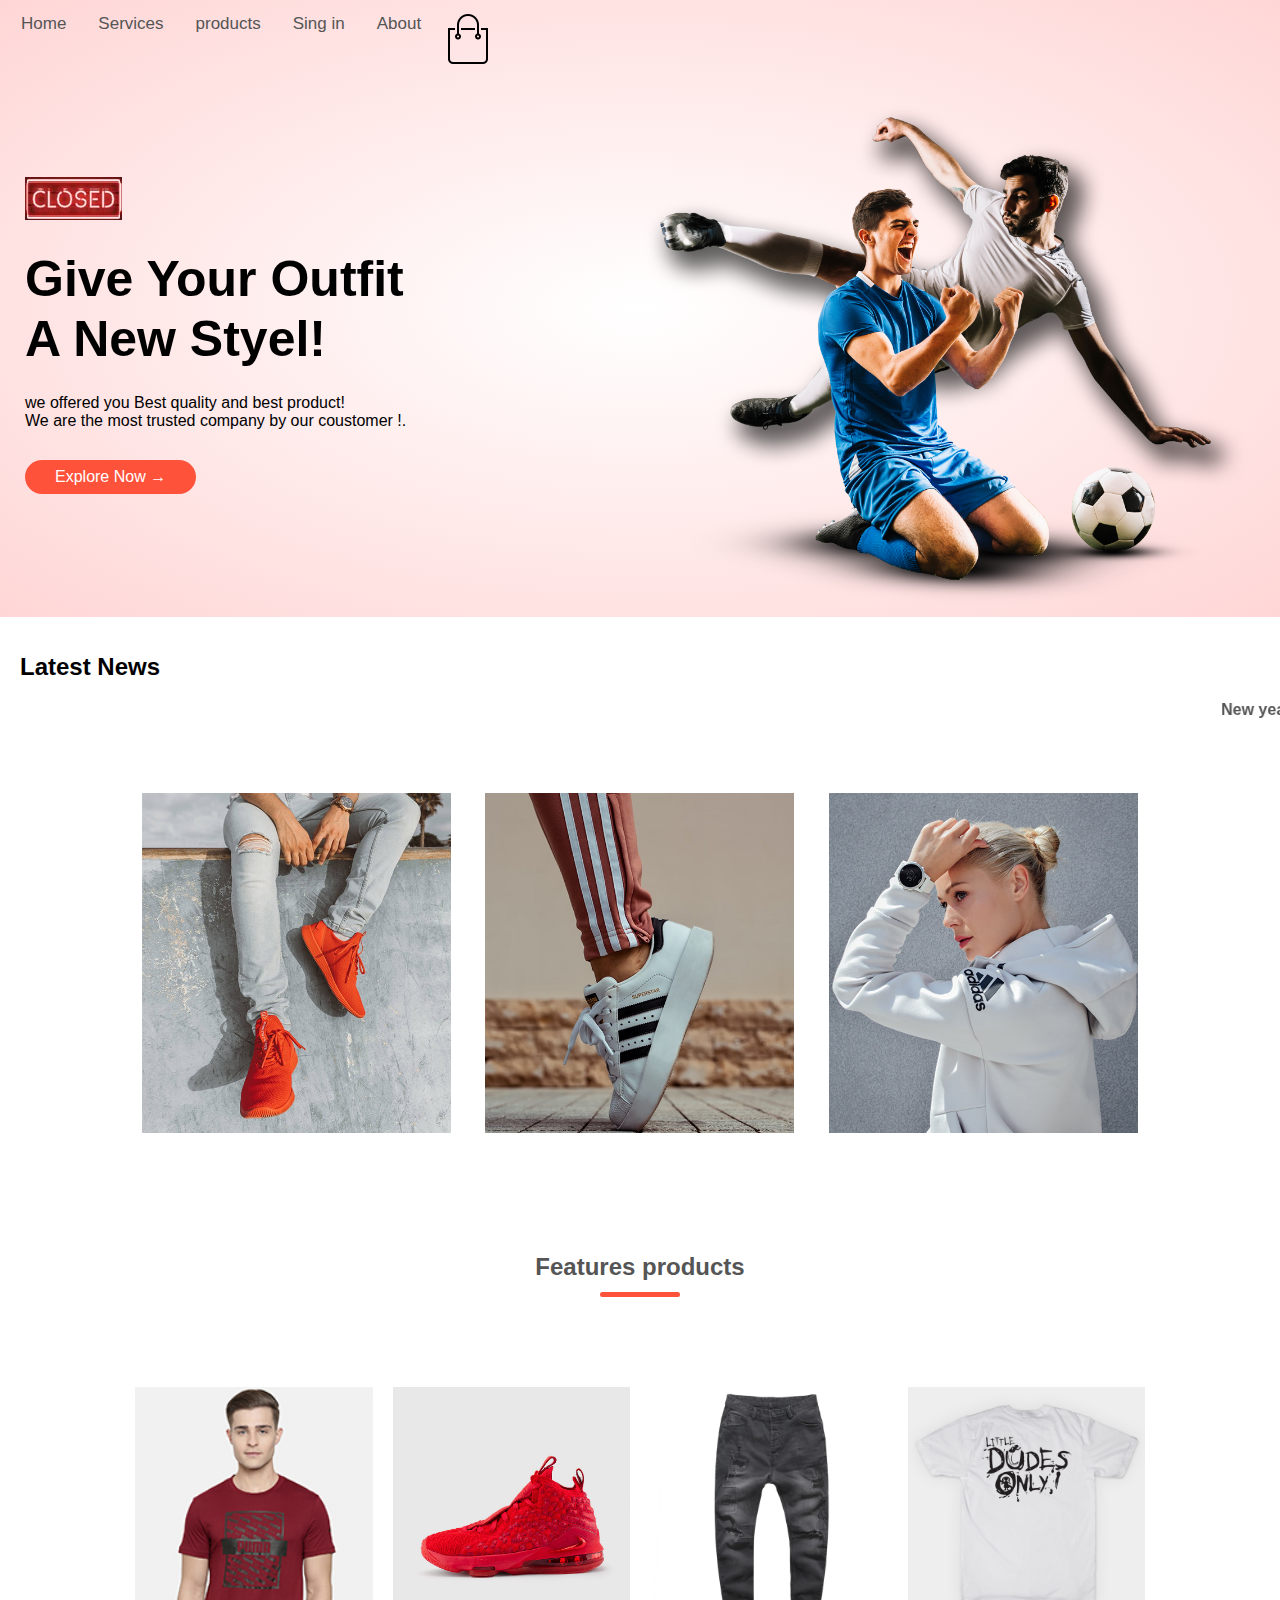
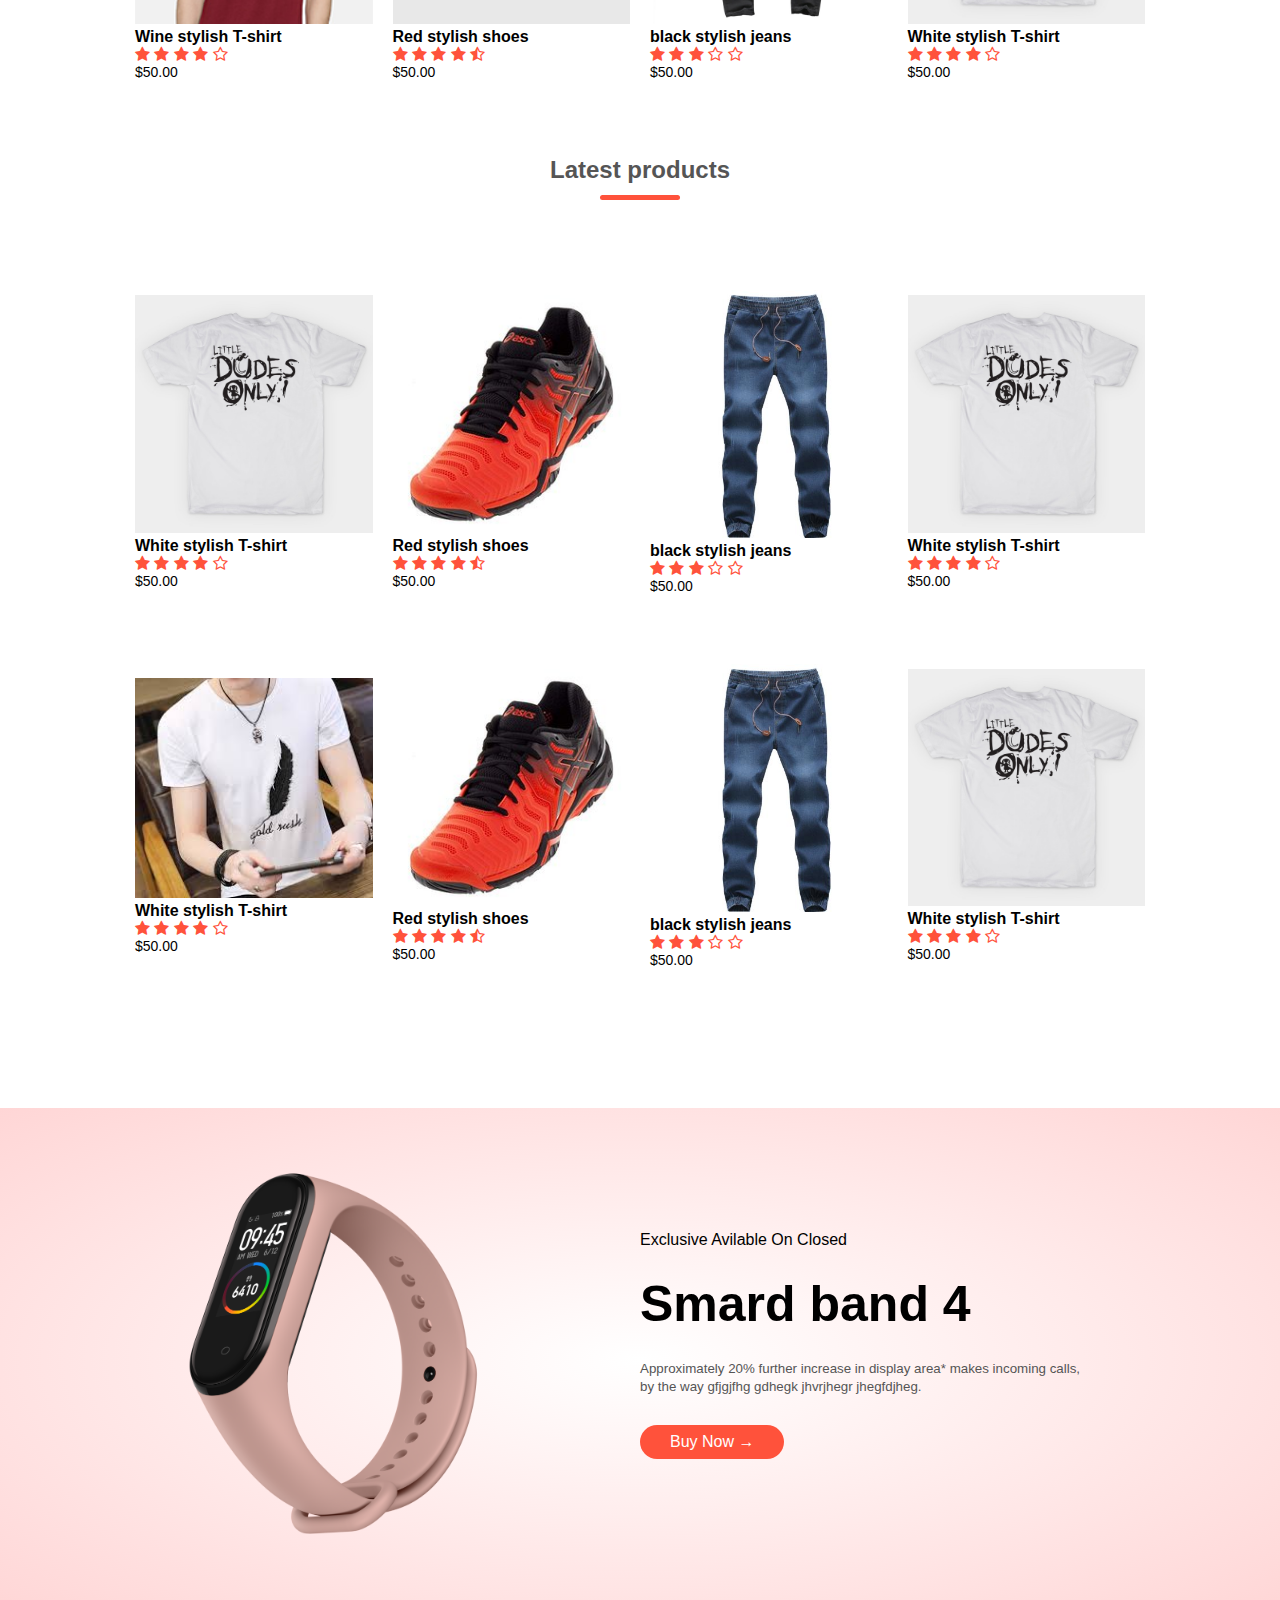
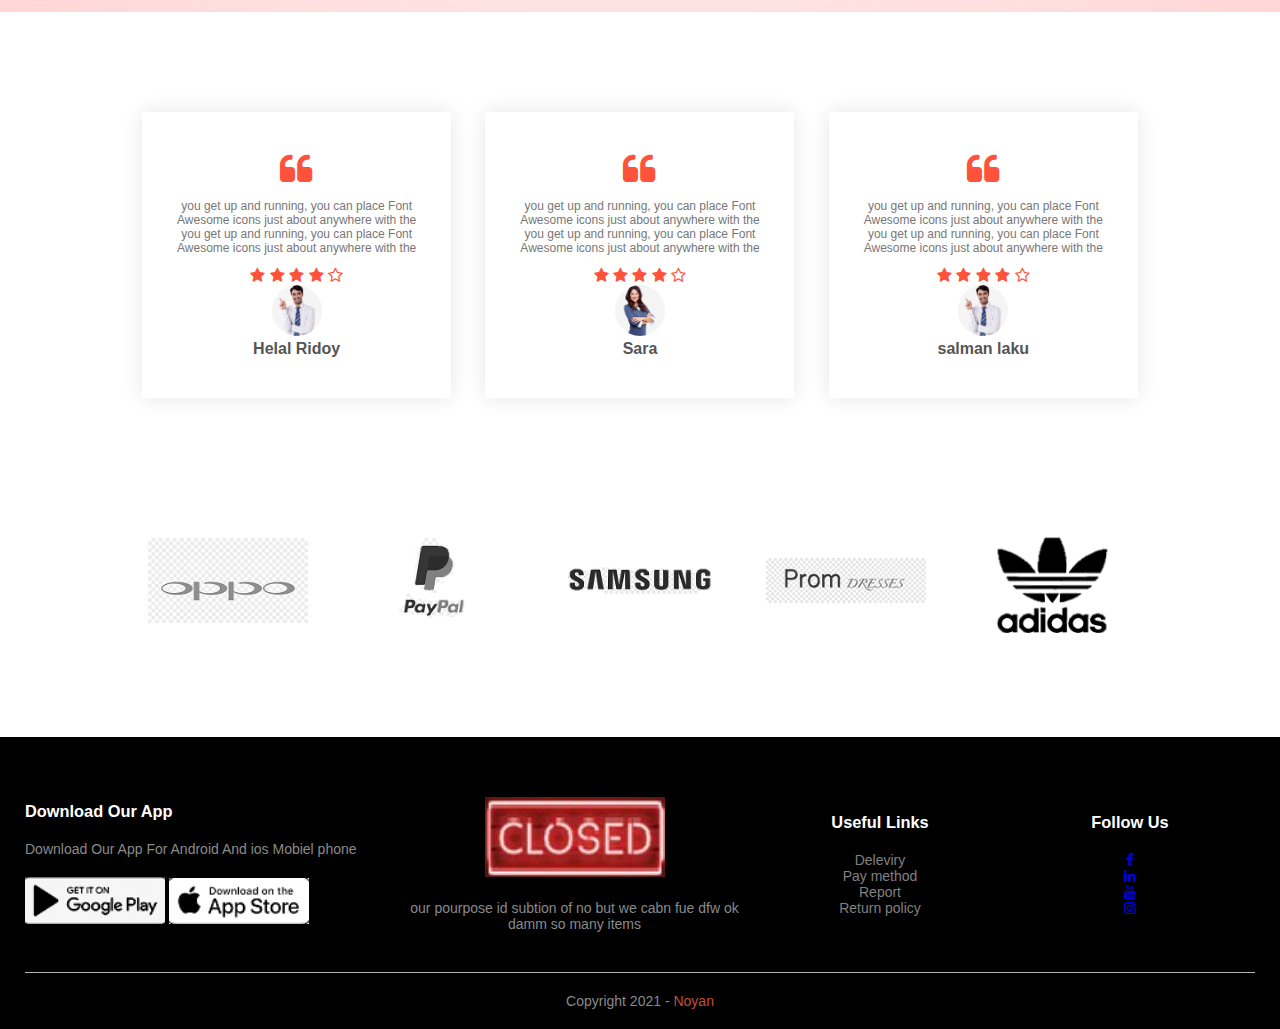
<file: index.html>
<!DOCTYPE html>
<html lang="en">

<head>
    <meta charset="UTF-8">
    <meta name="viewport" content="width=device-width, inatial-scale=1.0">
    <title> Closed | e commerce website</title>
    <link rel="stylesheet" href="styel.css">
    <link rel="stylesheet" href="responsive.css">
    <link href="https://fonts.googleapis.com/css2?family=Poppins:wght@300;400;500;600;700&display=swap" rel="stylesheet">
    <link rel="stylesheet" href="https://cdnjs.cloudflare.com/ajax/libs/font-awesome/4.7.0/css/font-awesome.min.css">
    


     
</head>

<body>

 
    
    


    <div class="header">
    <div class="topnav" id="myTopnav">
   
  <a href="index.html">Home</a>
  <a href="Services.html">Services</a>
  <a href="products.html">products</a>
  <a href="login.php">Sing in</a>
  <a href="about.html">About</a>
   <a href="cart.html"><img src="images/cart.png" width="50px" height="50px" style="margin-left:  -10px; "></a>
  
  <a href="javascript:void(0);" class="icon" onclick="myFunction()"> 
    <i class="fa fa-bars"></i>
  </a>
</div>



<!-- end---------- -->





    
      
      
       
           
    <div class="container">
        
    
            <div class="row">
                <div class="col-2">
                    <a href="index.html"><img src="photos/logo.2.jpg" ></a>
                    <h1>Give Your Outfit <br> A New Styel! </h1>
                    <p> we offered you Best quality and best product! <br>We are the most trusted company by our coustomer !.</p>

                    <a href=" products.html" class="btn">Explore Now &#8594;</a>



                </div>

                <div class="col-2">
                    <img src="images/image1.png" alt="">

                </div>
            </div>

        </div>
    </div>

<br><br>
<!-- --------------------ad...... -->
 <div class="news"><h2 style="margin-left: 20px">Latest News</h2><marquee style="padding-top: 20px; color: #555;"><b><span>New year offer get 30% bonus for every products!</span><span>&nbsp;&nbsp;&nbsp;Be a meamber and get 20% extra!</span><span>&nbsp;&nbsp;&nbsp;</span><span>&nbsp;&nbsp;&nbsp;stay home and do shopping</span>........</b></marquee></div>


    <!--    ------------------features catagories--------------------->

    <div class="categoris">
        <div class="small-container">
            <div class="row">
                <div class="col-3">
                    <img src="images/category-1.jpg" alt="">
                </div>
                <div class="col-3">
                    <img src="images/category-2.jpg" alt="">
                </div>
                <div class="col-3">
                    <img src="images/category-3.jpg" alt="">
                </div>
            </div>
        </div>

    </div>



    <!--    ------------------features products--------------------->



    <div class="small-container">
        <h2 class="title">Features products</h2>
        <div class="row">
            <div class="col-4">
                <a href="singelproducts.html"><img src="images/buy-1.jpg" alt=""></a>
                <h4> Wine stylish T-shirt</h4>
                <div class="rating">
                    <i class="fa fa-star"></i>
                    <i class="fa fa-star"></i>
                    <i class="fa fa-star"></i>
                    <i class="fa fa-star"></i>
                    <i class="fa fa-star-o"></i>
                </div>
                <p> $50.00</p>
            </div>
            <div class="col-4">
                <img src="photos/shoesred.jpg" alt="">
                <h4> Red stylish shoes</h4>
                <div class="rating">
                    <i class="fa fa-star"></i>
                    <i class="fa fa-star"></i>
                    <i class="fa fa-star"></i>
                    <i class="fa fa-star"></i>
                    <i class="fa fa-star-half-o"></i>

                </div>
                <p> $50.00</p>
            </div>
            <div class="col-4">
                <img src="photos/jeans2.jpg" alt="">
                <h4> black stylish jeans</h4>
                <div class="rating">
                    <i class="fa fa-star"></i>
                    <i class="fa fa-star"></i>
                    <i class="fa fa-star"></i>
                    <i class="fa fa-star-o"></i>
                    <i class="fa fa-star-o"></i>
                </div>
                <p> $50.00</p>
            </div>
            <div class="col-4">
                <img src="photos/t3.jpg" alt="">
                <h4> White stylish T-shirt</h4>
                <div class="rating">
                    <i class="fa fa-star"></i>
                    <i class="fa fa-star"></i>
                    <i class="fa fa-star"></i>
                    <i class="fa fa-star"></i>
                    <i class="fa fa-star-o"></i>
                </div>
                <p> $50.00</p>
            </div>
        </div>
        
        
        
        
        
        <h2 class="title">Latest products</h2>
        <div class="row">
            <div class="col-4">
                <img src="photos/t3.jpg" alt="">
                <h4> White stylish T-shirt</h4>
                <div class="rating">
                    <i class="fa fa-star"></i>
                    <i class="fa fa-star"></i>
                    <i class="fa fa-star"></i>
                    <i class="fa fa-star"></i>
                    <i class="fa fa-star-o"></i>
                </div>
                <p> $50.00</p>
            </div>
            <div class="col-4">
                <img src="photos/shoes2.jpg" alt="">
                <h4> Red stylish shoes</h4>
                <div class="rating">
                    <i class="fa fa-star"></i>
                    <i class="fa fa-star"></i>
                    <i class="fa fa-star"></i>
                    <i class="fa fa-star"></i>
                    <i class="fa fa-star-half-o"></i>

                </div>
                <p> $50.00</p>
            </div>
            <div class="col-4">
                <img src="photos/jeans1.jpg" alt="">
                <h4> black stylish jeans</h4>
                <div class="rating">
                    <i class="fa fa-star"></i>
                    <i class="fa fa-star"></i>
                    <i class="fa fa-star"></i>
                    <i class="fa fa-star-o"></i>
                    <i class="fa fa-star-o"></i>
                </div>
                <p> $50.00</p>
            </div>
            <div class="col-4">
                <img src="photos/t3.jpg" alt="">
                <h4> White stylish T-shirt</h4>
                <div class="rating">
                    <i class="fa fa-star"></i>
                    <i class="fa fa-star"></i>
                    <i class="fa fa-star"></i>
                    <i class="fa fa-star"></i>
                    <i class="fa fa-star-o"></i>
                </div>
                <p> $50.00</p>
            </div>
        </div>
        <div class="row">
            <div class="col-4">
                <img src="photos/t2.jpg" alt="">
                <h4> White stylish T-shirt</h4>
                <div class="rating">
                    <i class="fa fa-star"></i>
                    <i class="fa fa-star"></i>
                    <i class="fa fa-star"></i>
                    <i class="fa fa-star"></i>
                    <i class="fa fa-star-o"></i>
                </div>
                <p> $50.00</p>
            </div>
            <div class="col-4">
                <img src="photos/shoes2.jpg" alt="">
                <h4> Red stylish shoes</h4>
                <div class="rating">
                    <i class="fa fa-star"></i>
                    <i class="fa fa-star"></i>
                    <i class="fa fa-star"></i>
                    <i class="fa fa-star"></i>
                    <i class="fa fa-star-half-o"></i>

                </div>
                <p> $50.00</p>
            </div>
            <div class="col-4">
                <img src="photos/jeans1.jpg" alt="">
                <h4> black stylish jeans</h4>
                <div class="rating">
                    <i class="fa fa-star"></i>
                    <i class="fa fa-star"></i>
                    <i class="fa fa-star"></i>
                    <i class="fa fa-star-o"></i>
                    <i class="fa fa-star-o"></i>
                </div>
                <p> $50.00</p>
            </div>
            <div class="col-4">
                <img src="photos/t3.jpg" alt="">
                <h4> White stylish T-shirt</h4>
                <div class="rating">
                    <i class="fa fa-star"></i>
                    <i class="fa fa-star"></i>
                    <i class="fa fa-star"></i>
                    <i class="fa fa-star"></i>
                    <i class="fa fa-star-o"></i>
                </div>
                <p> $50.00</p>
            </div>
        </div>
    </div>




    <!--    -------------------offer------------------------r-->

    <div class="offer">
        <div class="row">
            <div class="col-2">
                <img src="photos/MI3.png" class="offer-img">
            </div>
            <div class="col-2">
                <p>Exclusive Avilable On Closed</p>
                <h1>Smard band 4</h1>
                <small>Approximately 20% further increase in display area* makes incoming calls,<br>
                    by the way gfjgjfhg gdhegk jhvrjhegr jhegfdjheg.</small>


                <p> <a href="" class="btn">Buy Now &#8594;</a></p>


            </div>

        </div>
    </div>


    <!--   ---------------------testominial---------------------->


    <div class="testominial">
        <div class="small-container">
            <div class="row">
                <div class="col-3">
                    <i class="fa fa-quote-left"></i>
                    <p>you get up and running, you can place Font Awesome icons just about anywhere with the <br>you get up and running, you can place Font Awesome icons just about anywhere with the </p>
                    <div class="rating">
                        <i class="fa fa-star"></i>
                        <i class="fa fa-star"></i>
                        <i class="fa fa-star"></i>
                        <i class="fa fa-star"></i>
                        <i class="fa fa-star-o"></i>
                    </div>
                    <img src="photos/m1.png">
                    <h3> Helal Ridoy</h3>
                </div>
                <div class="col-3">
                    <i class="fa fa-quote-left"></i>
                    <p>you get up and running, you can place Font Awesome icons just about anywhere with the <br>you get up and running, you can place Font Awesome icons just about anywhere with the </p>
                    <div class="rating">
                        <i class="fa fa-star"></i>
                        <i class="fa fa-star"></i>
                        <i class="fa fa-star"></i>
                        <i class="fa fa-star"></i>
                        <i class="fa fa-star-o"></i>
                    </div>
                    <img src="photos/w1.png">
                    <h3>Sara</h3>
                </div>
                <div class="col-3">
                    <i class="fa fa-quote-left"></i>
                    <p>you get up and running, you can place Font Awesome icons just about anywhere with the <br>you get up and running, you can place Font Awesome icons just about anywhere with the </p>
                    <div class="rating">
                        <i class="fa fa-star"></i>
                        <i class="fa fa-star"></i>
                        <i class="fa fa-star"></i>
                        <i class="fa fa-star"></i>
                        <i class="fa fa-star-o"></i>
                    </div>
                    <img src="photos/m1.png">
                    <h3> salman laku</h3>
                </div>
            </div>

        </div>
    </div>







    <!--      ----------------brands------------->


    <div class="brands">
        <div class="small-container">
            <div class="row">
                <div class="col-5">
                    <img src="photos/brand5.jpg">
                </div>
                <div class="col-5">
                    <img src="photos/bw1.png">
                </div>
                <div class="col-5">
                    <img src="photos/bw2.png">
                </div>
                <div class="col-5">
                    <img src="photos/brand3.png">
                </div>
                <div class="col-5">
                    <img src="photos/bw.png">
                </div>
            </div>
        </div>
    </div>


    <!--   ------------footer------------>

    <div class="footer">
        <div class="container">
            <div class="row">
                <div class=" footer-col-1">
                    <h3>Download Our App</h3>
                    <p> Download Our App For Android And ios Mobiel phone</p>
                    <div class="app-logo">
                        <img src="photos/play2.png">
                        <img src="photos/app2.png">
                    </div>

                </div>
                <div class=" footer-col-2">
                    <a href="index.html"><img src="photos/logo.2.jpg" ></a>
                    <p> our pourpose id subtion of no but we cabn fue dfw ok damm so many items</p>

                </div>
                <div class=" footer-col-3">
                    <h3>Useful Links</h3>
                    <ul>
                        <li > <a href="Services.html" style="text-decoration: none; color:gray">Deleviry</a></li>
                      <li> <a href="Services.html" style="text-decoration: none; color:gray">Pay method</a></li>
                       <li> <a href="Services.html" style="text-decoration: none; color:gray">Report</a></li>
                        <li> <a href="Services.html" style="text-decoration: none; color:gray">Return policy</a></li>
                    </ul>

                </div>
                <div class=" footer-col-4">
                    <h3>Follow Us</h3>
                    <ul>
                      
                        <li><a  href="https://www.facebook.com/profile.php?id=100015827795246">
                            <i class="fa fa-facebook"></i></a> </li>
                        <li><a href="https://www.linkedin.com/in/sm-noyan-8475211b9/">
                            <i class="fa fa-linkedin"></i></a> </li>
                        
                        <li><a href="https://www.youtube.com/"><i class="fa fa-youtube"></i></a></li>
                        <li><a href=https://www.instagram.com/sm_noyan/><i class="fa fa-instagram"></i></a></li>
                    </ul>

                </div>
            </div>
            <hr>
 <p class="copyright"> Copyright 2021 - <a href="https://www.facebook.com/profile.php?id=100015827795246" style="color: #c24e3c; text-decoration:none; ">Noyan</a> </p>
        </div>
    </div>



<!--java scriept-->

<script>
function myFunction() {
  var x = document.getElementById("myTopnav");
  if (x.className === "topnav") {
    x.className += " responsive";
  } else {
    x.className = "topnav";
  }
}
</script>



    
    


</body>

</html>
</file>
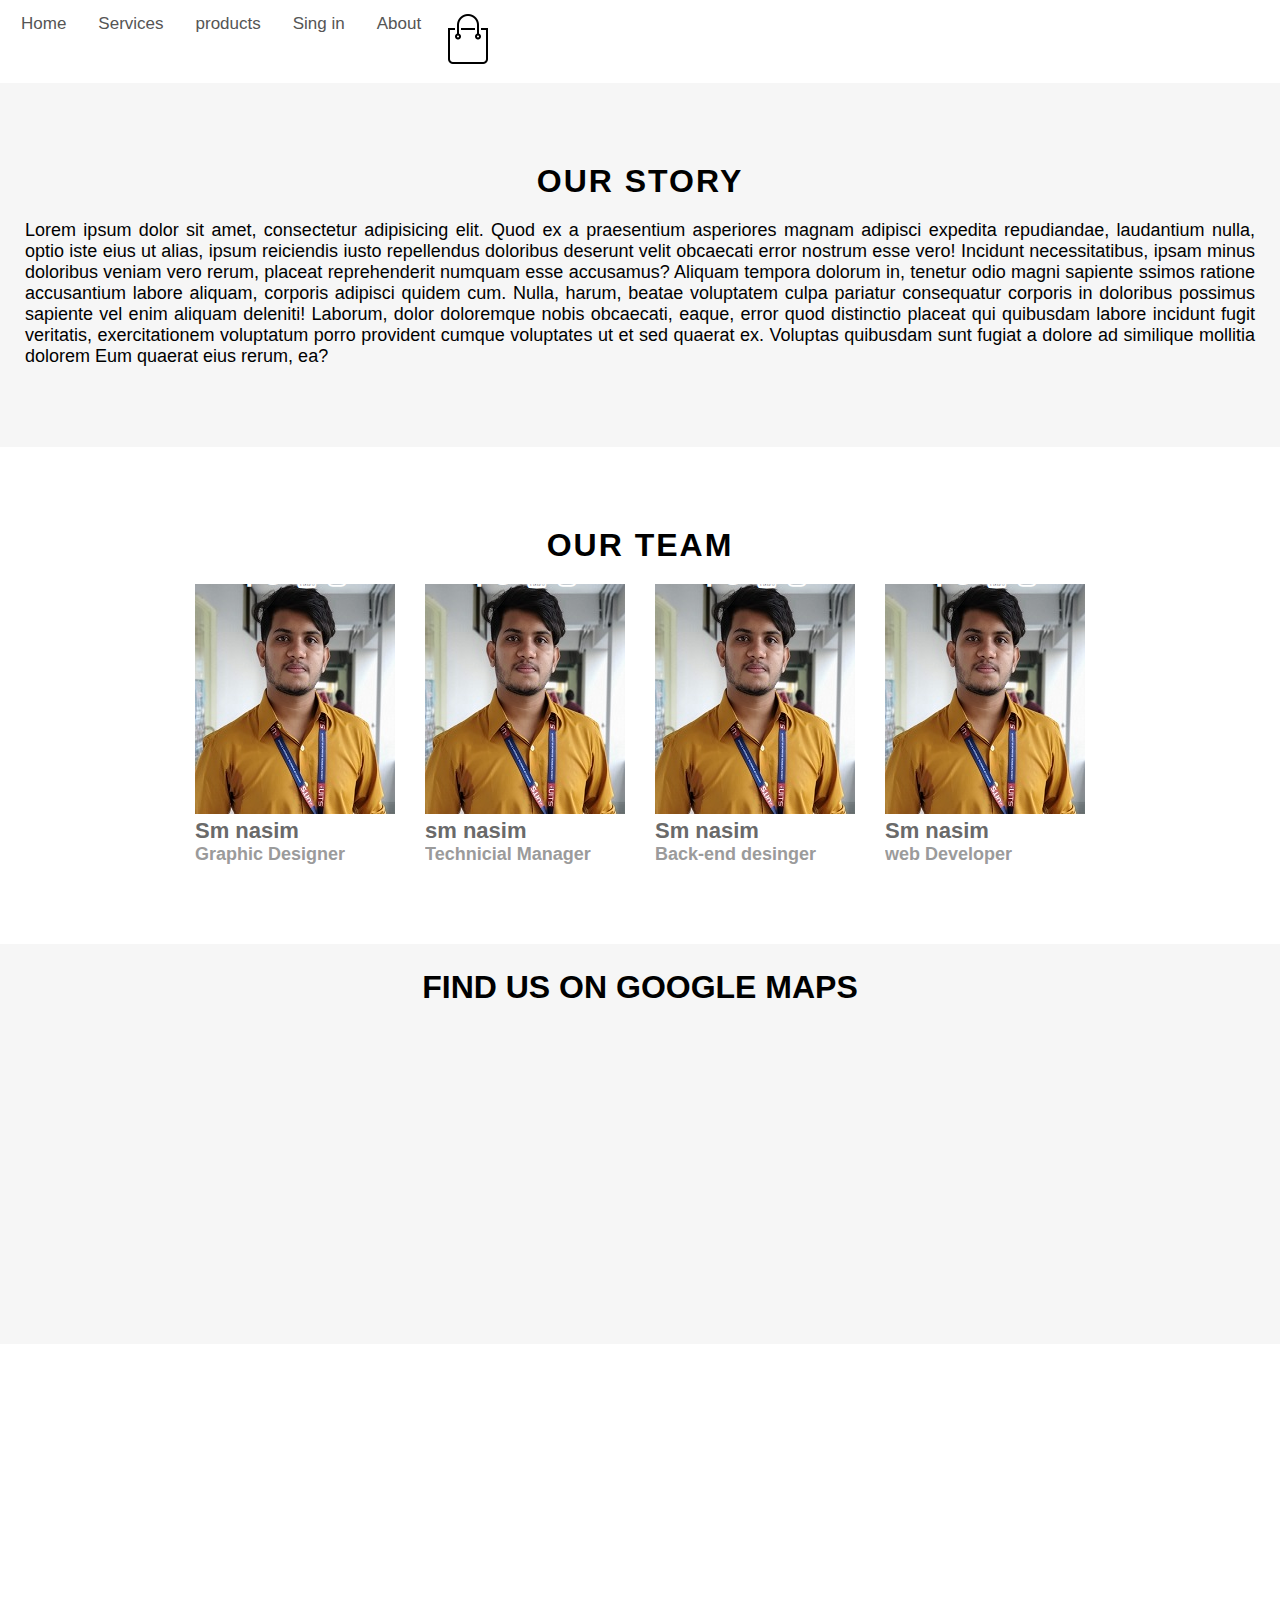
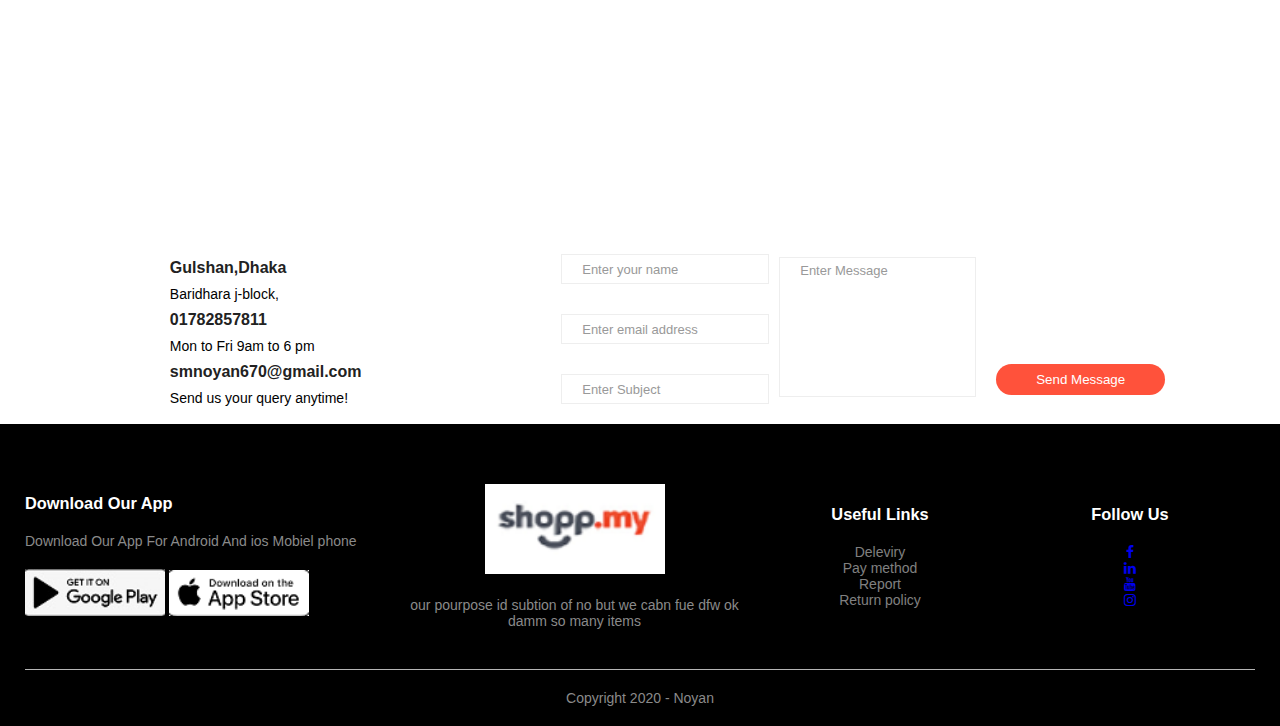
<file: about.html>
<!DOCTYPE html>
<html>
<head>
    <title> about /contact</title>

    <link rel="stylesheet" href="styel.css">
    <link rel="stylesheet" href="responsive.css">
    <link href="https://fonts.googleapis.com/css2?family=Poppins:wght@300;400;500;600;700&display=swap" rel="stylesheet">
    <link rel="stylesheet" href="https://cdnjs.cloudflare.com/ajax/libs/font-awesome/4.7.0/css/font-awesome.min.css">





</head>
<body>


<!-- menu -->
<div class="topnav" id="myTopnav">
   
  <a href="index.html">Home</a>
  <a href="Services.html">Services</a>
  <a href="products.html">products</a>
<a href="login.php">Sing in</a>
 <a href="about.html">About</a>
   <a href="cart.html"><img src="images/cart.png" width="50px" height="50px" style="margin-left:  -10px; "></a>
  
  <a href="javascript:void(0);" class="icon" onclick="myFunction()">
    <i class="fa fa-bars"></i>
  </a>
</div>
<!-- end menu -->


<!-- ..team -->

<div class="wrapper">
        
       
        
        <div class="our-story-area">
           <div class="section-heading">
               <h1>Our Story</h1>
           </div>
            <p>Lorem ipsum dolor sit amet, consectetur adipisicing elit. Quod ex a praesentium asperiores magnam adipisci expedita repudiandae, laudantium nulla, optio iste eius ut alias, ipsum reiciendis iusto repellendus doloribus deserunt velit obcaecati error nostrum esse vero! Incidunt necessitatibus, ipsam minus doloribus veniam vero rerum, placeat reprehenderit numquam esse accusamus? Aliquam tempora dolorum in, tenetur odio magni sapiente ssimos ratione accusantium labore aliquam, corporis adipisci quidem cum. Nulla, harum, beatae voluptatem culpa pariatur consequatur corporis in doloribus possimus sapiente vel enim aliquam deleniti! Laborum, dolor doloremque nobis obcaecati, eaque, error quod distinctio placeat qui quibusdam labore incidunt fugit veritatis, exercitationem voluptatum porro provident cumque voluptates ut et sed quaerat ex. Voluptas quibusdam sunt fugiat a dolore ad similique mollitia dolorem Eum quaerat eius rerum, ea?</p>
        </div><!-- #Our Story Area -->
        
        
        <div class="our-team">
            <div class="section-heading">
               <h1>Our Team</h1>
           </div>
           
           <div class="all-members">
            <div class="single-member">
                <div class="first-look">
                        <img src="photos/team1.jpg" alt="">
                       <h1>Sm nasim</h1>
                       <h2>Graphic Designer</h2>
                   </div>
                <div class="after-hover">
                       <h1>sm nasim</h1>
                       <p>Lorem ipsum dolor sit amet, consectetur adipisicing elit. Minima eligendi provident id quo sunt ipsam optio doloremque error consequatur impedit animi sequi, laborum. Labore voluptates placeat repellat vitae possimus ab</p>
                       <ul>
                           
                        <li><a href="#"><i class="fa fa-facebook"></i></a></li>
                        <li><a href="#"><i class="fa fa-twitter"></i></a></li>
                        <li><a href="#"><i class="fa fa-youtube"></i></a></li>
                        <li><a href="#"><i class="fa fa-instagram"></i></a></li>
                       </ul>
                   </div>
                   
            </div><!-- #End Single Member -->
            <div class="single-member">
                   <div class="first-look">
                       <img src="photos/team1.jpg" alt="">
                       <h1>sm nasim</h1>
                       <h2>Technicial Manager</h2>
                   </div>
                <div class="after-hover">
                       <h1>sm nasim</h1>
                       <p>Lorem ipsum dolor sit amet, consectetur adipisicing elit. Minima eligendi provident id quo sunt ipsam optio doloremque error consequatur impedit animi sequi, laborum. Labore voluptates placeat repellat vitae possimus ab</p>
                       <ul>
                           
                        <li><a href="#"><i class="fa fa-facebook"></i></a></li>
                        <li><a href="#"><i class="fa fa-twitter"></i></a></li>
                        <li><a href="#"><i class="fa fa-youtube"></i></a></li>
                        <li><a href="#"><i class="fa fa-instagram"></i></a></li>
                       </ul>
                   </div>
                   
            </div><!-- #End Single Member -->
            <div class="single-member">
                   <div class="first-look">
                       <img src="photos/team1.jpg" alt="">
                      <h1>Sm nasim</h1>
                       <h2>Back-end desinger</h2>
                   </div>
                <div class="after-hover">
                       <h1>sm nasim</h1>
                      
                       <p>Lorem ipsum dolor sit amet, consectetur adipisicing elit. Minima eligendi provident id quo sunt ipsam optio doloremque error consequatur impedit animi sequi, laborum. Labore voluptates placeat repellat vitae possimus ab</p>
                       <ul>
                         
                        <li><a href="#"><i class="fa fa-facebook"></i></a></li>
                        <li><a href="#"><i class="fa fa-twitter"></i></a></li>
                        <li><a href="#"><i class="fa fa-youtube"></i></a></li>
                        <li><a href="#"><i class="fa fa-instagram"></i></a></li>
                       </ul>
                   </div>
                   
            </div><!-- #End Single Member -->
            <div class="single-member">
                   <div class="first-look">
                       <img src="photos/team1.jpg" alt="">
                       <h1>Sm nasim</h1>
                       <h2>web Developer</h2>
                   </div>
                <div class="after-hover">
                       <h1>sm nasim</h1>
                       <p>Lorem ipsum dolor sit amet, consectetur adipisicing elit. Minima eligendi provident id quo sunt ipsam optio doloremque error consequatur impedit animi sequi, laborum. Labore voluptates placeat repellat vitae possimus ab</p>
                       <ul>
                          
                        <li><a href="#"><i class="fa fa-facebook"></i></a></li>
                        <li><a href="#"><i class="fa fa-twitter"></i></a></li>
                        <li><a href="#"><i class="fa fa-youtube"></i></a></li>
                        <li><a href="#"><i class="fa fa-instagram"></i></a></li>
                       </ul>
                   </div>
                   
            </div><!-- #End Single Member -->
            </div> <!-- #End all members -->
           
           
        </div><!-- #Out Team Area -->
        
        
        <div class="google-map-area">
           <h1>Find Us on Google Maps</h1>
            <iframe src="https://www.google.com/maps/embed?pb=!1m18!1m12!1m3!1d3650.483216138855!2d90.42399291445679!3d23.801410192743827!2m3!1f0!2f0!3f0!3m2!1i1024!2i768!4f13.1!3m3!1m2!1s0x3755c7bba6ffeb31%3A0xdb02a491b63b8494!2sUniversity%20of%20Information%20Technology%20and%20Sciences%20(UITS)!5e0!3m2!1sen!2sbd!4v1607855784455!5m2!1sen!2sbd" width="100%" height="650" frameborder="0" style="border:0;" allowfullscreen="" aria-hidden="false" tabindex="0"></iframe>
        </div><!-- # End google map area -->
        
        
    </div><!-- #End Wrapper -->
    


<!-- /end team -->


     <!--================Contact Area =================-->
        <section class="contact_area p_120">
            <div class="container">
                <div id="mapBox" class="mapBox" 
                    data-lat="40.701083" 
                    data-lon="-74.1522848" 
                    data-zoom="13" 
                    data-info="PO Box CT16122 Collins Street West, Victoria 8007, Australia."
                    data-mlat="40.701083"
                    data-mlon="-74.1522848">
                </div>
                <div class="row">
                    <div class="col-lg-3">
                        <div class="contact_info">
                            <div class="info_item">
                                <i class="lnr lnr-home"></i>
                                <h6> <a href="" style="text-decoration: none;">Gulshan,Dhaka</a></h6>
                                <p>Baridhara  j-block,</p>
                            </div>
                            <div class="info_item">
                                <i class="lnr lnr-phone-handset"></i>
                                <h6><a href="#" style="text-decoration: none;">01782857811</a></h6>
                                <p>Mon to Fri 9am to 6 pm</p>
                            </div>
                            <div class="info_item">
                                <i class="lnr lnr-envelope"></i>
                                <h6><a href="#"  style="text-decoration: none;">smnoyan670@gmail.com</a></h6>
                                <p>Send us your query anytime!</p>
                            </div>
                        </div>
                    </div>
                    <div class="col-lg-9">
                        <form class="row contact_form" action="contact_process.php" method="post" id="contactForm" novalidate="novalidate">
                            <div class="col-md-6">
                                <div class="form-group">
                                    <input type="text" class="form-control" id="name" name="name" placeholder="Enter your name">
                                </div>
                                <div class="form-group">
                                    <input type="email" class="form-control" id="email" name="email" placeholder="Enter email address">
                                </div>
                                <div class="form-group">
                                    <input type="text" class="form-control" id="subject" name="subject" placeholder="Enter Subject">
                                </div>
                            </div>
                            <div class="col-md-6">
                                <div class="form-group">
                                    <textarea class="form-control" name="message" id="message" rows="1" placeholder="Enter Message" style="margin: 10px;"></textarea>
                                </div>
                            </div>

                            <div class="col-md-12 text-right">
                                 <br><br><br><br><br>
                                   <button type="submit" value="submit" class="btn submit_btn" style="margin: 10px;">Send Message</button>
                            </div>
                        </form>
                    </div>
                </div>
            </div>
        </section>
        <!--================Contact Area =================-->



        <!-- footer -->

<div class="footer">
        <div class="container">
            <div class="row">
                <div class=" footer-col-1">
                    <h3>Download Our App</h3>
                    <p> Download Our App For Android And ios Mobiel phone</p>
                    <div class="app-logo">
                        <img src="photos/play2.png">
                        <img src="photos/app2.png">
                    </div>

                </div>
                <div class=" footer-col-2">
                    <img src="photos/bh.png" alt="">
                    <p> our pourpose id subtion of no but we cabn fue dfw ok damm so many items</p>

                </div>
                <div class=" footer-col-3">
                    <h3>Useful Links</h3>
                    <ul>
                        <li > <a href="Services.html" style="text-decoration: none; color:gray">Deleviry</a></li>
                      <li> <a href="Services.html" style="text-decoration: none; color:gray">Pay method</a></li>
                       <li> <a href="Services.html" style="text-decoration: none; color:gray">Report</a></li>
                        <li> <a href="Services.html" style="text-decoration: none; color:gray">Return policy</a></li>
                    </ul>

                </div>
                <div class=" footer-col-4">
                    <h3>Follow Us</h3>
                    <ul>
                      
                        
                        <li><a href="https://www.facebook.com/profile.php?id=100015827795246">
                            <i class="fa fa-facebook"></i></a> </li>
                        <li><a href="https://www.linkedin.com/in/sm-noyan-8475211b9/">
                            <i class="fa fa-linkedin"></i></a> </li>
                        
                        <li><a href="https://www.youtube.com/"><i class="fa fa-youtube"></i></a></li>
                        <li><a href=https://www.instagram.com/sm_noyan/><i class="fa fa-instagram"></i></a></li>
                    </ul>

                </div>
            </div>
            <hr>
            <p class="copyright"> Copyright 2020 - Noyan</p>
        </div>
    </div>




        <!-- end footer -->






</body>
</html>
</file>
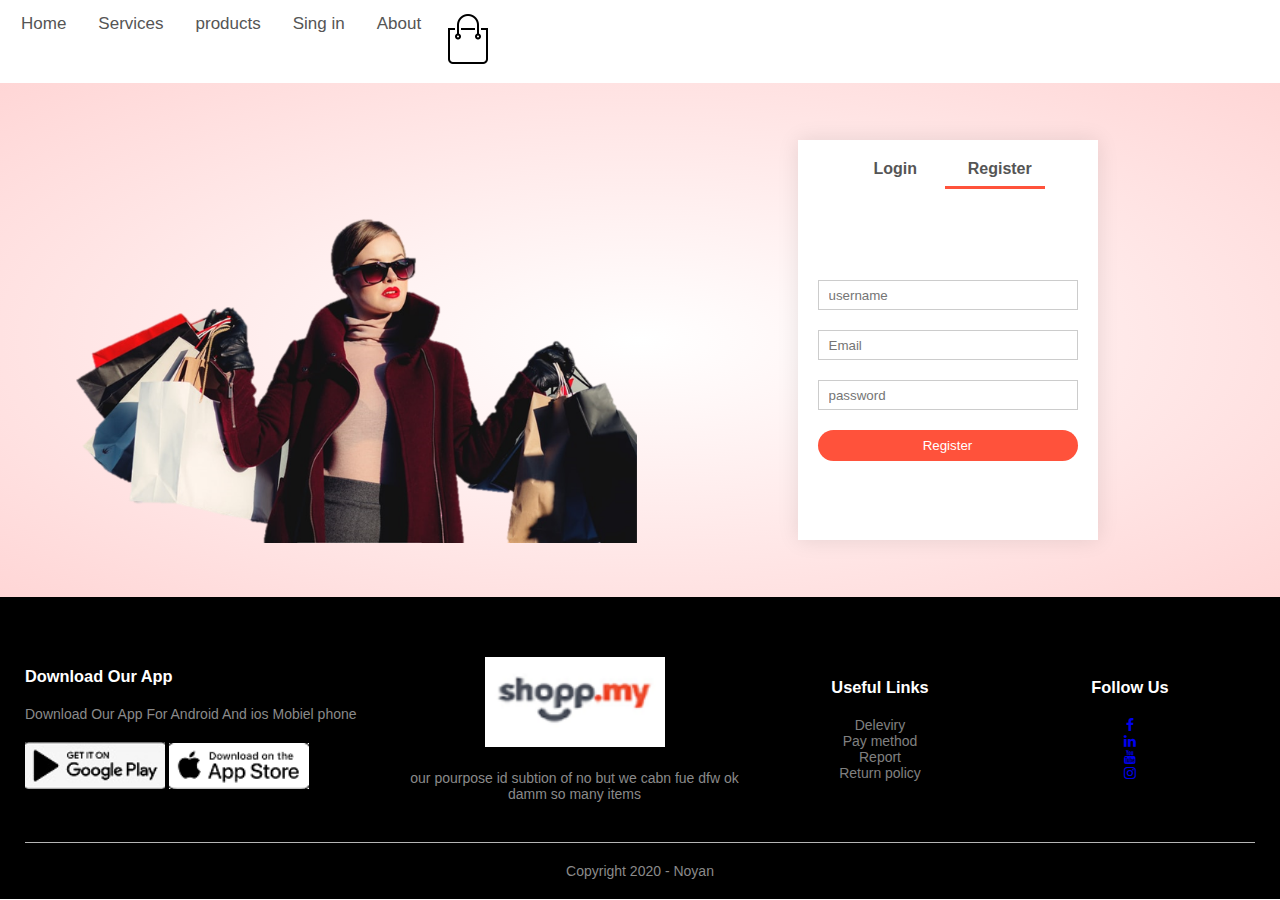
<file: account.html>
<!DOCTYPE html>
<html lang="en">

<head>
    <meta charset="UTF-8">
  <meta name="viewport" content="width=device-width, inatial-scale=1.0">
    <title>cart-Closed </title>
    <link rel="stylesheet" href="styel.css">
    <link rel="stylesheet" href="responsive.css">

    <link href="https://fonts.googleapis.com/css2?family=Poppins:wght@300;400;500;600;700&display=swap" rel="stylesheet">
    <link rel="stylesheet" href="https://cdnjs.cloudflare.com/ajax/libs/font-awesome/4.7.0/css/font-awesome.min.css">


</head>

<body>
    
         <div class="topnav" id="myTopnav">
            <a href="index.html" >Home</a>
            <a href="Services.html">Services</a>
            <a href="products.html">products</a>
           <a href="login.php">Sing in</a>
           <a href="about.html">About</a>
             <a href="cart.html"><img src="images/cart.png" width="50px" height="50px" style="margin-left:  -10px; "></a>
            <a href="javascript:void(0);" class="icon" onclick="myFunction()">
                <i class="fa fa-bars"></i>
            </a>
        </div>
    
    <!----------------------------------end headder-->


<!--account page-------------->
<div class="account-page">
    <div class="container">
        <div class="row">
            <div class="col-2">
                <img src="photos/bg23.png" alt="">
            </div>
               <div class="col-2">
                <div class="form-container">
                    <div class="form-btn">
                        <span onclick="login()">Login</span>
                        <span onclick="register()">Register</span>
                        <hr id="Indicator">
                    </div>
                    <form id="LoginForm" >
                        <input type="text" placeholder="username">
                        <input type="password" placeholder="password">
                        <button type="submit" class="btn">Login</button>
                        <a href="">Forgot password</a>
                    </form >
                     <form id="RegForm" >
                        <input type="text" placeholder="username">
                        <input type="email" placeholder="Email">
                        <input type="password" placeholder="password">
                        <button type="submit" class="btn">Register</button>
                        
                    </form>
                    
                    
                </div>
            </div>
                
            
        </div>
    </div>
</div>



    <!--   ------------footer------------>

   <div class="footer">
        <div class="container">
            <div class="row">
                <div class=" footer-col-1">
                    <h3>Download Our App</h3>
                    <p> Download Our App For Android And ios Mobiel phone</p>
                    <div class="app-logo">
                        <img src="photos/play2.png">
                        <img src="photos/app2.png">
                    </div>

                </div>
                <div class=" footer-col-2">
                    <img src="photos/bh.png" alt="">
                    <p> our pourpose id subtion of no but we cabn fue dfw ok damm so many items</p>

                </div>
                <div class=" footer-col-3">
                    <h3>Useful Links</h3>
                    <ul>
                        <li > <a href="Services.html" style="text-decoration: none; color:gray">Deleviry</a></li>
                      <li> <a href="Services.html" style="text-decoration: none; color:gray">Pay method</a></li>
                       <li> <a href="Services.html" style="text-decoration: none; color:gray">Report</a></li>
                        <li> <a href="Services.html" style="text-decoration: none; color:gray">Return policy</a></li>
                    </ul>

                </div>
                <div class=" footer-col-4">
                    <h3>Follow Us</h3>
                    <ul>
                       <li><a href="https://www.facebook.com/profile.php?id=100015827795246">
                            <i class="fa fa-facebook"></i></a> </li>
                        <li><a href="https://www.linkedin.com/in/sm-noyan-8475211b9/">
                            <i class="fa fa-linkedin"></i></a> </li>
                        
                        <li><a href="https://www.youtube.com/"><i class="fa fa-youtube"></i></a></li>
                        <li><a href=https://www.instagram.com/sm_noyan/><i class="fa fa-instagram"></i></a></li>
                    </ul>

                </div>
            </div>
            <hr>
            <p class="copyright"> Copyright 2020 - Noyan</p>
        </div>
    </div>



    <!--   java-->
    <script>
        function myFunction() {
            var x = document.getElementById("myTopnav");
            if (x.className === "topnav") {
                x.className += " responsive";
            } else {
                x.className = "topnav";
            }
        }
        
         var LoginForm = document.getElementById("LoginForm");
    var RegForm = document.getElementById("RegForm");
    var Indicator = document.getElementById("Indicator");
      
     function register(){
         RegForm.style.textTransform="translatex(0px)";
         LoginFormForm.style.textTransform="translatex(0px)";
         Indicator.style.textTransform="translatex(100px)";
         
     }
    
    function login(){
         RegForm.style.textTransform="translatex(300px)";
         LoginFormForm.style.textTransform="translatex(300px)"; Indicator.style.textTransform="translatex(0px)";
         
     }

    </script>
    
<!--  --------------------  js for toggle form-->








</body>

</html>
</file>
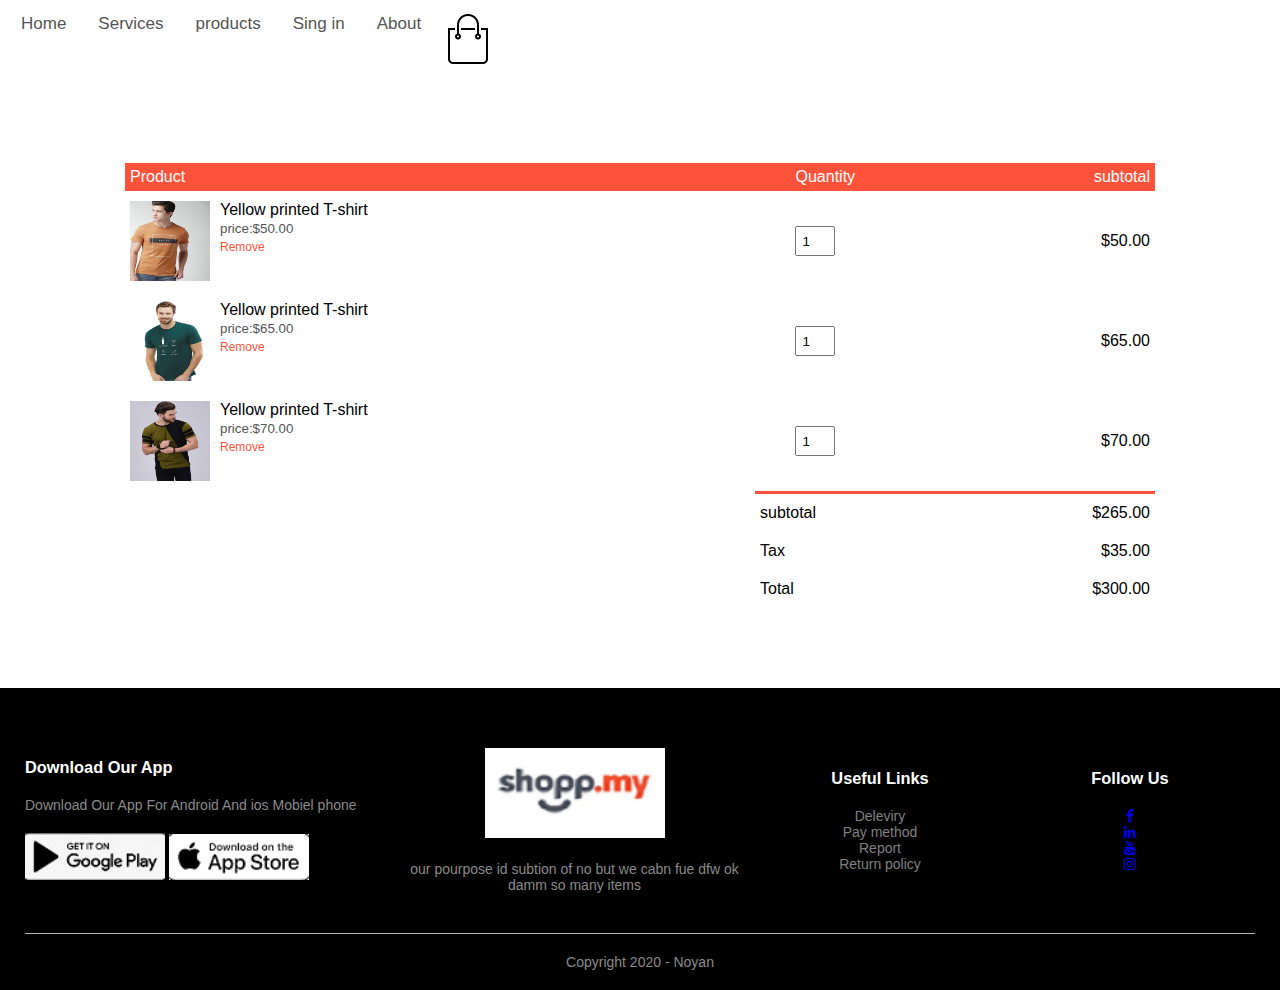
<file: cart.html>
<!DOCTYPE html>
<html lang="en">

<head>
    <meta charset="UTF-8">
    <meta name="viewport" content="width=device-width, inatial-scale=1.0">
    <title>cart-Closed </title>
    <link rel="stylesheet" href="styel.css">
    <link rel="stylesheet" href="responsive.css">
    <link href="https://fonts.googleapis.com/css2?family=Poppins:wght@300;400;500;600;700&display=swap" rel="stylesheet">
    <link rel="stylesheet" href="https://cdnjs.cloudflare.com/ajax/libs/font-awesome/4.7.0/css/font-awesome.min.css">

</head>

<body>
    
         <div class="topnav" id="myTopnav">
            <a href="index.html" >Home</a>
          <a href="Services.html">Services</a>
            <a href="products.html">products</a>
           <a href="login.php">Sing in</a>
            <a href="about.html">About</a>
             <a href="cart.html"><img src="images/cart.png" width="50px" height="50px" style="margin-left:  -10px; "></a>
            <a href="javascript:void(0);" class="icon" onclick="myFunction()">
                <i class="fa fa-bars"></i>
            </a>
        </div>
    
    <!----------------------------------end headder-->



 <div class="small-container cart-page">
    <table>
        <tr>
            <th>Product</th>
            <th>Quantity</th>
            <th>subtotal</th>
        </tr>
        <tr>
            <td>
            
            <div class="cart-info">
                <img src="photos/buy1.jpg" width="150" height="150">
            
            <div>
                <p> Yellow printed T-shirt</p>
                <small> price:$50.00</small>
                <br>
                <a href="">Remove</a>
            </div>
            </div>
            </td>
             <td> <input type="number" value="1"></td>
             <td> $50.00</td>
        </tr>
           <tr>
            <td>
            
            <div class="cart-info">
                <img src="photos/dis2.jpg" width="150" height="150">
            
            <div>
                <p> Yellow printed T-shirt</p>
                <small> price:$65.00</small>
                <br>
                <a href="">Remove</a>
            </div>
            </div>
            </td>
             <td> <input type="number" value="1"></td>
             <td> $65.00</td>
        </tr>
           <tr>
            <td>
            
            <div class="cart-info">
                <img src="photos/mt2.jpeg" width="150" height="150">
            
            <div>
                <p> Yellow printed T-shirt</p>
                <small> price:$70.00</small>
                <br>
                <a href="">Remove</a>
            </div>
            </div>
            </td>
             <td> <input type="number" value="1"></td>
             <td> $70.00</td>
        </tr>
    </table>
    
    <div class="total-price">
       <table>
           <tr>
               <td>subtotal</td>
               <td>$265.00</td>
               
           </tr>
              <tr>
               <td>Tax</td>
               <td>$35.00</td>
               
           </tr>
              <tr>
               <td>Total</td>
               <td>$300.00</td>
               
           </tr>
       </table> 
    </div>
    
    
     
 </div>



<!--   ------------footer------------>

    <div class="footer">
        <div class="container">
            <div class="row">
                <div class=" footer-col-1">
                    <h3>Download Our App</h3>
                    <p> Download Our App For Android And ios Mobiel phone</p>
                    <div class="app-logo">
                        <img src="photos/play2.png">
                        <img src="photos/app2.png">
                    </div>

                </div>
                <div class=" footer-col-2">
                    <img src="photos/bh.png" alt="">
                    <p> our pourpose id subtion of no but we cabn fue dfw ok damm so many items</p>

                </div>
                <div class=" footer-col-3">
                    <h3>Useful Links</h3>
                    <ul>
                        <li > <a href="Services.html" style="text-decoration: none; color:gray">Deleviry</a></li>
                      <li> <a href="Services.html" style="text-decoration: none; color:gray">Pay method</a></li>
                       <li> <a href="Services.html" style="text-decoration: none; color:gray">Report</a></li>
                        <li> <a href="Services.html" style="text-decoration: none; color:gray">Return policy</a></li>
                    </ul>

                </div>
                <div class=" footer-col-4">
                    <h3>Follow Us</h3>
                    <ul>
                      
                        <li><a href="https://www.facebook.com/profile.php?id=100015827795246">
                            <i class="fa fa-facebook"></i></a> </li>
                        <li><a href="https://www.linkedin.com/in/sm-noyan-8475211b9/">
                            <i class="fa fa-linkedin"></i></a> </li>
                        
                        <li><a href="https://www.youtube.com/"><i class="fa fa-youtube"></i></a></li>
                        <li><a href=https://www.instagram.com/sm_noyan/><i class="fa fa-instagram"></i></a></li>
                    </ul>

                </div>
            </div>
            <hr>
            <p class="copyright"> Copyright 2020 - Noyan</p>
        </div>
    </div>



    <!--   java-->
    <script>
        function myFunction() {
            var x = document.getElementById("myTopnav");
            if (x.className === "topnav") {
                x.className += " responsive";
            } else {
                x.className = "topnav";
            }
        }

    </script>







</body>

</html>
</file>
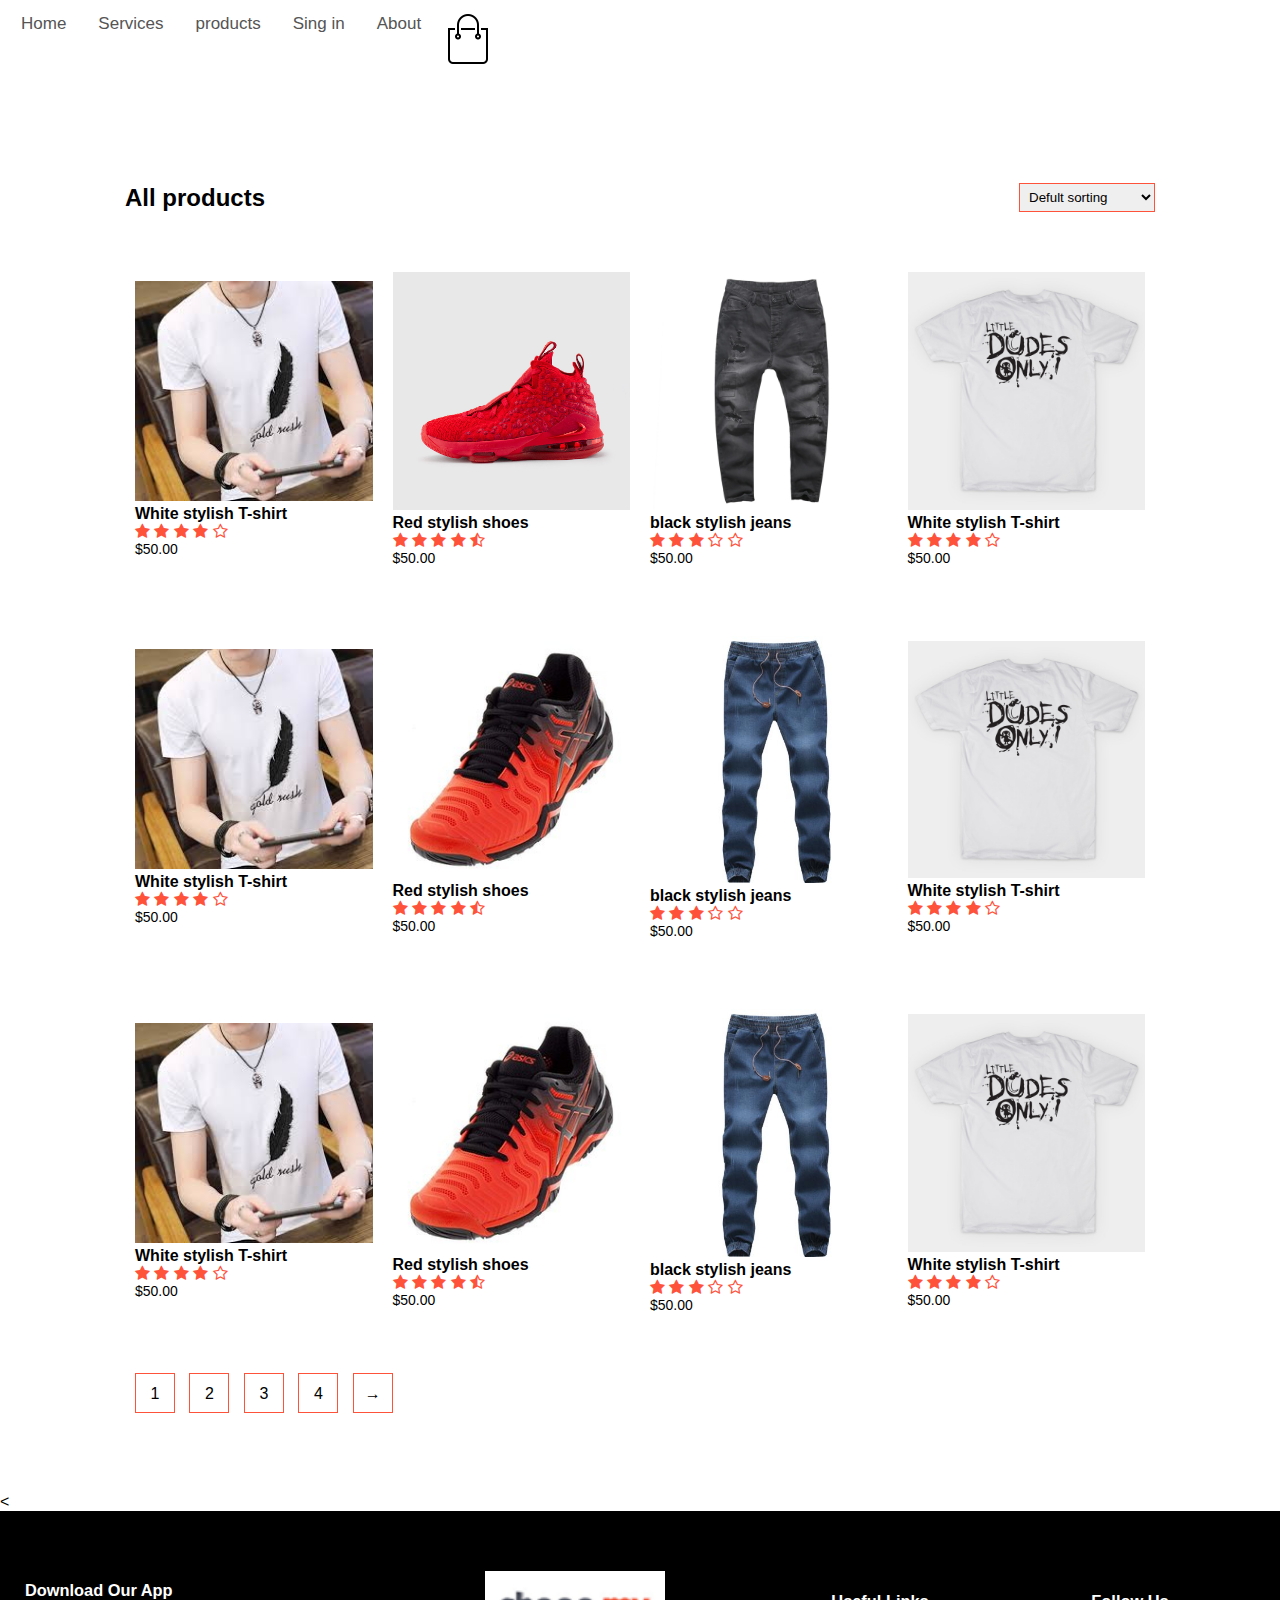
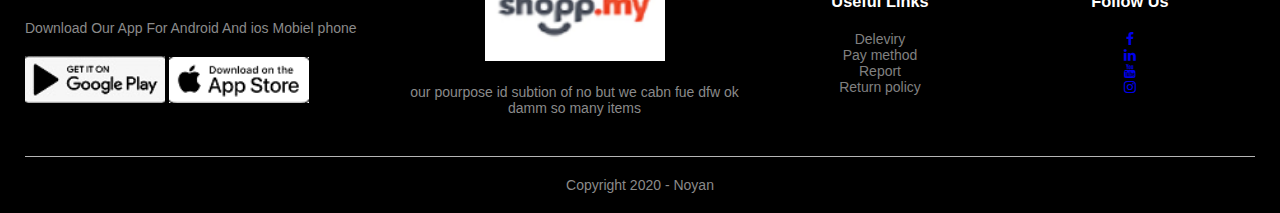
<file: products.html>
<!DOCTYPE html>
<html lang="en">

<head>
    <meta charset="UTF-8">
    <meta name="viewport" content="width=device-width, inatial-scale=1.0">
    <title> All products-Closed </title>
    <link rel="stylesheet" href="styel.css">
    <link rel="stylesheet" href="responsive.css">
    <link href="https://fonts.googleapis.com/css2?family=Poppins:wght@300;400;500;600;700&display=swap" rel="stylesheet">
    <link rel="stylesheet" href="https://cdnjs.cloudflare.com/ajax/libs/font-awesome/4.7.0/css/font-awesome.min.css">

</head>

<body>
        <div class="topnav" id="myTopnav">
            <a href="index.html" >Home</a>
            <a href="Services.html">Services</a>
            <a href="products.html">products</a>
           <a href="login.php">Sing in</a>
           <a href="about.html">About</a>
             <a href="cart.html"><img src="images/cart.png" width="50px" height="50px" style="margin-left:  -10px; "></a>
            <a href="javascript:void(0);" class="icon" onclick="myFunction()">
                <i class="fa fa-bars"></i>
            </a>
        </div>
         <!----------------------------------end headder-->
    <div class="small-container">
       <div class="row row-2">
          <h2>All products </h2>
          <select >
              <option  >Defult sorting  </option>
               <option  >Sort by price  </option> 
               <option  >Sort by popularity   </option>
               <option  >Sort by rating  </option>
          </select>
           
             
       </div>
       
       
       
        <div class="row">
            <div class="col-4">
                <img src="photos/t2.jpg" alt="">
                <h4> White stylish T-shirt</h4>
                <div class="rating">
                    <i class="fa fa-star"></i>
                    <i class="fa fa-star"></i>
                    <i class="fa fa-star"></i>
                    <i class="fa fa-star"></i>
                    <i class="fa fa-star-o"></i>
                </div>
                <p> $50.00</p>
            </div>
            <div class="col-4">
                <img src="photos/shoesred.jpg" alt="">
                <h4> Red stylish shoes</h4>
                <div class="rating">
                    <i class="fa fa-star"></i>
                    <i class="fa fa-star"></i>
                    <i class="fa fa-star"></i>
                    <i class="fa fa-star"></i>
                    <i class="fa fa-star-half-o"></i>

                </div>
                <p> $50.00</p>
            </div>
            <div class="col-4">
                <img src="photos/jeans2.jpg" alt="">
                <h4> black stylish jeans</h4>
                <div class="rating">
                    <i class="fa fa-star"></i>
                    <i class="fa fa-star"></i>
                    <i class="fa fa-star"></i>
                    <i class="fa fa-star-o"></i>
                    <i class="fa fa-star-o"></i>
                </div>
                <p> $50.00</p>
            </div>
            <div class="col-4">
                <img src="photos/t3.jpg" alt="">
                <h4> White stylish T-shirt</h4>
                <div class="rating">
                    <i class="fa fa-star"></i>
                    <i class="fa fa-star"></i>
                    <i class="fa fa-star"></i>
                    <i class="fa fa-star"></i>
                    <i class="fa fa-star-o"></i>
                </div>
                <p> $50.00</p>
            </div>
        </div>
        <div class="row">
            <div class="col-4">
                <img src="photos/t2.jpg" alt="">
                <h4> White stylish T-shirt</h4>
                <div class="rating">
                    <i class="fa fa-star"></i>
                    <i class="fa fa-star"></i>
                    <i class="fa fa-star"></i>
                    <i class="fa fa-star"></i>
                    <i class="fa fa-star-o"></i>
                </div>
                <p> $50.00</p>
            </div>
            <div class="col-4">
                <img src="photos/shoes2.jpg" alt="">
                <h4> Red stylish shoes</h4>
                <div class="rating">
                    <i class="fa fa-star"></i>
                    <i class="fa fa-star"></i>
                    <i class="fa fa-star"></i>
                    <i class="fa fa-star"></i>
                    <i class="fa fa-star-half-o"></i>

                </div>
                <p> $50.00</p>
            </div>
            <div class="col-4">
                <img src="photos/jeans1.jpg" alt="">
                <h4> black stylish jeans</h4>
                <div class="rating">
                    <i class="fa fa-star"></i>
                    <i class="fa fa-star"></i>
                    <i class="fa fa-star"></i>
                    <i class="fa fa-star-o"></i>
                    <i class="fa fa-star-o"></i>
                </div>
                <p> $50.00</p>
            </div>
            <div class="col-4">
                <img src="photos/t3.jpg" alt="">
                <h4> White stylish T-shirt</h4>
                <div class="rating">
                    <i class="fa fa-star"></i>
                    <i class="fa fa-star"></i>
                    <i class="fa fa-star"></i>
                    <i class="fa fa-star"></i>
                    <i class="fa fa-star-o"></i>
                </div>
                <p> $50.00</p>
            </div>
        </div>
        <div class="row">
            <div class="col-4">
                <img src="photos/t2.jpg" alt="">
                <h4> White stylish T-shirt</h4>
                <div class="rating">
                    <i class="fa fa-star"></i>
                    <i class="fa fa-star"></i>
                    <i class="fa fa-star"></i>
                    <i class="fa fa-star"></i>
                    <i class="fa fa-star-o"></i>
                </div>
                <p> $50.00</p>
            </div>
            <div class="col-4">
                <img src="photos/shoes2.jpg" alt="">
                <h4> Red stylish shoes</h4>
                <div class="rating">
                    <i class="fa fa-star"></i>
                    <i class="fa fa-star"></i>
                    <i class="fa fa-star"></i>
                    <i class="fa fa-star"></i>
                    <i class="fa fa-star-half-o"></i>

                </div>
                <p> $50.00</p>
            </div>
            <div class="col-4">
                <img src="photos/jeans1.jpg" alt="">
                <h4> black stylish jeans</h4>
                <div class="rating">
                    <i class="fa fa-star"></i>
                    <i class="fa fa-star"></i>
                    <i class="fa fa-star"></i>
                    <i class="fa fa-star-o"></i>
                    <i class="fa fa-star-o"></i>
                </div>
                <p> $50.00</p>
            </div>
            <div class="col-4">
                <img src="photos/t3.jpg" alt="">
                <h4> White stylish T-shirt</h4>
                <div class="rating">
                    <i class="fa fa-star"></i>
                    <i class="fa fa-star"></i>
                    <i class="fa fa-star"></i>
                    <i class="fa fa-star"></i>
                    <i class="fa fa-star-o"></i>
                </div>
                <p> $50.00</p>
            </div>
        </div>
        
        <div class="page-btn">
            
              <span>1</span>
              <span>2</span>
              <span>3</span>
              <span>4</span>
              <span>&#8594;</span>
        </div>
        
    </div>
    <!--   ------------footer------------>
    <<div class="footer">
        <div class="container">
            <div class="row">
                <div class=" footer-col-1">
                    <h3>Download Our App</h3>
                    <p> Download Our App For Android And ios Mobiel phone</p>
                    <div class="app-logo">
                        <img src="photos/play2.png">
                        <img src="photos/app2.png">
                    </div>

                </div>
                <div class=" footer-col-2">
                    <img src="photos/bh.png" alt="">
                    <p> our pourpose id subtion of no but we cabn fue dfw ok damm so many items</p>

                </div>
                <div class=" footer-col-3">
                    <h3>Useful Links</h3>
                    <ul>
                        <li > <a href="Services.html" style="text-decoration: none; color:gray">Deleviry</a></li>
                      <li> <a href="Services.html" style="text-decoration: none; color:gray">Pay method</a></li>
                       <li> <a href="Services.html" style="text-decoration: none; color:gray">Report</a></li>
                        <li> <a href="Services.html" style="text-decoration: none; color:gray">Return policy</a></li>
                    </ul>

                </div>
                <div class=" footer-col-4">
                    <h3>Follow Us</h3>
                    <ul>
                      
                        <li><a href="https://www.facebook.com/profile.php?id=100015827795246">
                            <i class="fa fa-facebook"></i></a> </li>
                        <li><a href="https://www.linkedin.com/in/sm-noyan-8475211b9/">
                            <i class="fa fa-linkedin"></i></a> </li>
                        
                        <li><a href="https://www.youtube.com/"><i class="fa fa-youtube"></i></a></li>
                        <li><a href=https://www.instagram.com/sm_noyan/><i class="fa fa-instagram"></i></a></li>
                    </ul>

                </div>
            </div>
            <hr>
            <p class="copyright"> Copyright 2020 - Noyan</p>
        </div>
    </div>



<!--   java-->
<script>
            function myFunction() {
                var x = document.getElementById("myTopnav");
                if (x.className === "topnav") {
                    x.className += " responsive";
                } else {
                    x.className = "topnav";
                }
            }

        </script>   
</body>

</html>
</file>
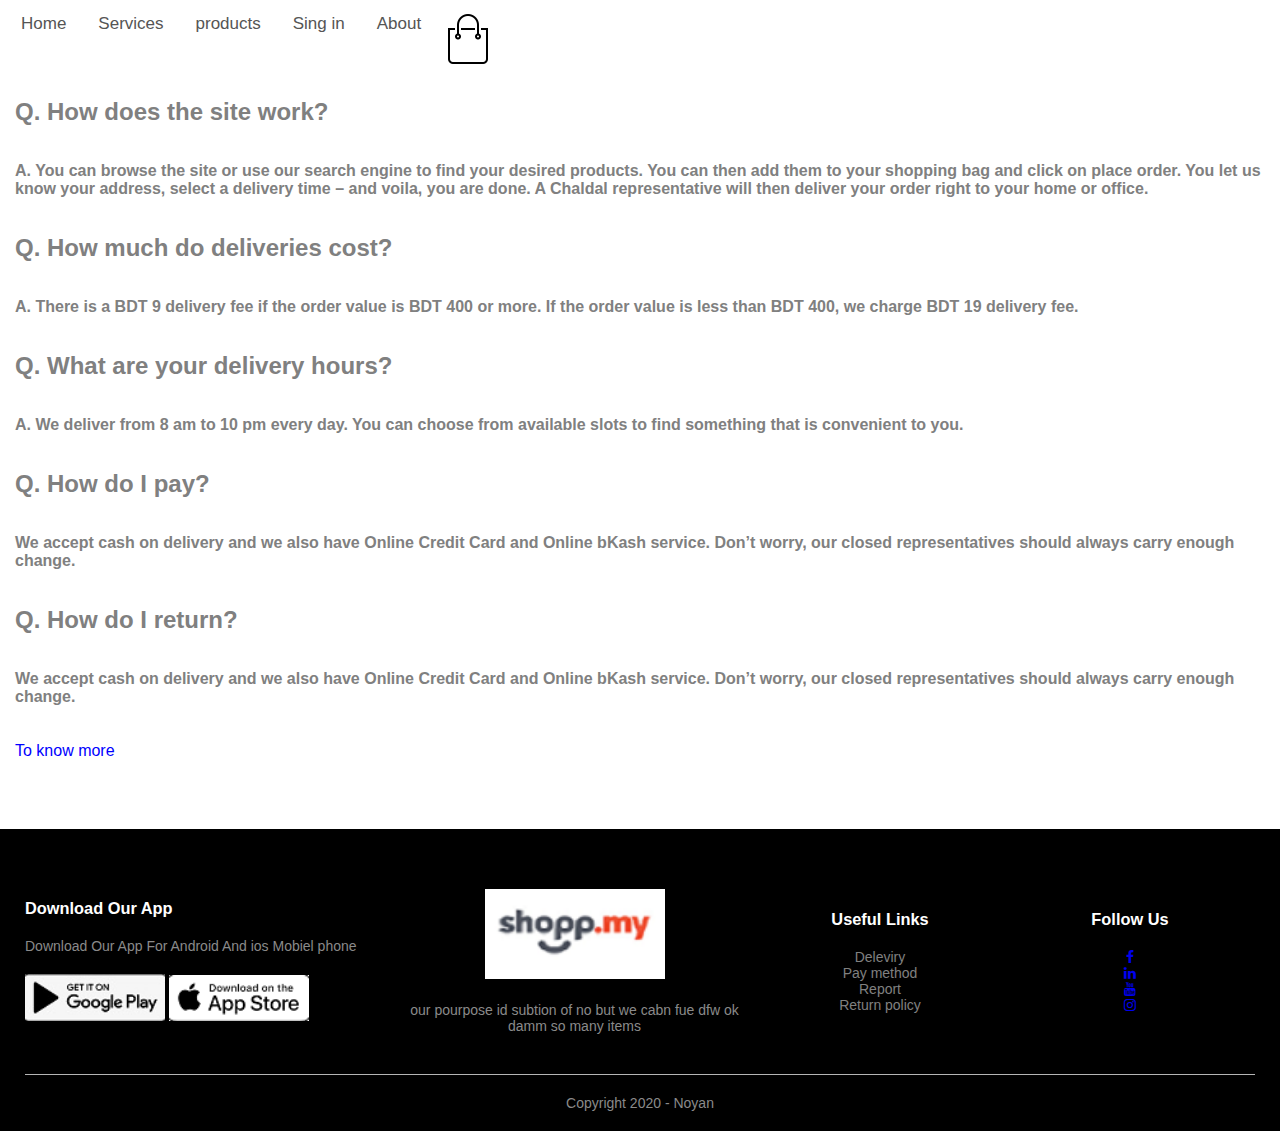
<file: services.html>
<!DOCTYPE html>
<html>
<head>
	<title>  our services</title>
	<meta charset="UTF-8">
    <meta name="viewport" content="width=device-width, inatial-scale=1.0">
    <title> Closed | e commerce website</title>
    <link rel="stylesheet" href="styel.css">
    <link rel="stylesheet" href="responsive.css">
    <link href="https://fonts.googleapis.com/css2?family=Poppins:wght@300;400;500;600;700&display=swap" rel="stylesheet">
    <link rel="stylesheet" href="https://cdnjs.cloudflare.com/ajax/libs/font-awesome/4.7.0/css/font-awesome.min.css">


</head>
<body>

	<!-- menu......................... -->

<div class="topnav" id="myTopnav">
            <a href="index.html" >Home</a>
           <a href="Services.html">Services</a>
            <a href="products.html">products</a>
            <a href="login.php">Sing in</a>
            <a href="about.html">About</a>
             <a href="cart.html"><img src="images/cart.png" width="50px" height="50px" style="margin-left:  -10px; "></a>
            <a href="javascript:void(0);" class="icon" onclick="myFunction()">
                <i class="fa fa-bars"></i>
            </a>
        </div>


	<!-- end menu.......................... -->



<div class="service" style="margin: 15px;">
	

<h2 style="color: gray;"> Q. How does the site work?</h2>

<br><br>

<h4 style="color: gray;"> A. You can browse the site or use our search engine to find your desired products. You can then add them to your shopping bag and click on place order. You let us know your address, select a delivery time – and voila, you are done.  A Chaldal representative will then deliver your order right to your home or office. 
</h4>

<br><br>




<h2 style="color: gray;"> Q. How much do deliveries cost? </h2>

<br><br>

<h4  style="color: gray;"> A. There is a BDT 9 delivery fee if the order value is BDT 400 or more. If the order value is less than BDT 400, we charge BDT 19 delivery fee. 
</h4>
<br><br>



<h2 style="color: gray;">Q. What are your delivery hours? </h2>

<br><br>

<h4 style="color: gray;"> A. We deliver from 8 am to 10 pm every day. You can choose from available slots to find something that is convenient to you. 
</h4>
<br><br>
<h2 style="color: gray;">Q. How do I pay?  </h2>

<br><br>

<h4 style="color: gray;"> We accept cash on delivery and we also have Online Credit Card and Online bKash service. Don’t worry, our closed representatives should always carry enough change. 
</h4>
<br><br>
<h2 style="color: gray;">Q. How do I return?  </h2>

<br><br>

<h4 style="color: gray;"> We accept cash on delivery and we also have Online Credit Card and Online bKash service. Don’t worry, our closed representatives should always carry enough change. 
</h4>
<br><br>





<a href="about.html" style="text-decoration: none; color:blue;">To know more</a>





</div>





<br><br><br>





<!-- footer -->
<div class="footer">
        <div class="container">
            <div class="row">
                <div class=" footer-col-1">
                    <h3>Download Our App</h3>
                    <p> Download Our App For Android And ios Mobiel phone</p>
                    <div class="app-logo">
                        <img src="photos/play2.png">
                        <img src="photos/app2.png">
                    </div>

                </div>
                <div class=" footer-col-2">
                    <img src="photos/bh.png" alt="">
                    <p> our pourpose id subtion of no but we cabn fue dfw ok damm so many items</p>

                </div>
                <div class=" footer-col-3">
                    <h3>Useful Links</h3>
                    <ul>
                        <li > <a href="Services.html" style="text-decoration: none; color:gray">Deleviry</a></li>
                      <li> <a href="Services.html" style="text-decoration: none; color:gray">Pay method</a></li>
                       <li> <a href="Services.html" style="text-decoration: none; color:gray">Report</a></li>
                        <li> <a href="Services.html" style="text-decoration: none; color:gray">Return policy</a></li>
                    </ul>

                </div>
                <div class=" footer-col-4">
                    <h3>Follow Us</h3>
                    <ul>
                      
                        <li><a href="https://www.facebook.com/profile.php?id=100015827795246">
                            <i class="fa fa-facebook"></i></a> </li>
                        <li><a href="https://www.linkedin.com/in/sm-noyan-8475211b9/">
                            <i class="fa fa-linkedin"></i></a> </li>
                        
                        <li><a href="https://www.youtube.com/"><i class="fa fa-youtube"></i></a></li>
                        <li><a href=https://www.instagram.com/sm_noyan/><i class="fa fa-instagram"></i></a></li>
                    </ul>

                </div>
            </div>
            <hr>
            <p class="copyright"> Copyright 2020 - Noyan</p>
        </div>
    </div>




<!-- end footer -->


<!--java scriept-->

<script>
function myFunction() {
  var x = document.getElementById("myTopnav");
  if (x.className === "topnav") {
    x.className += " responsive";
  } else {
    x.className = "topnav";
  }
}
</script>



</body>
</html>
</file>
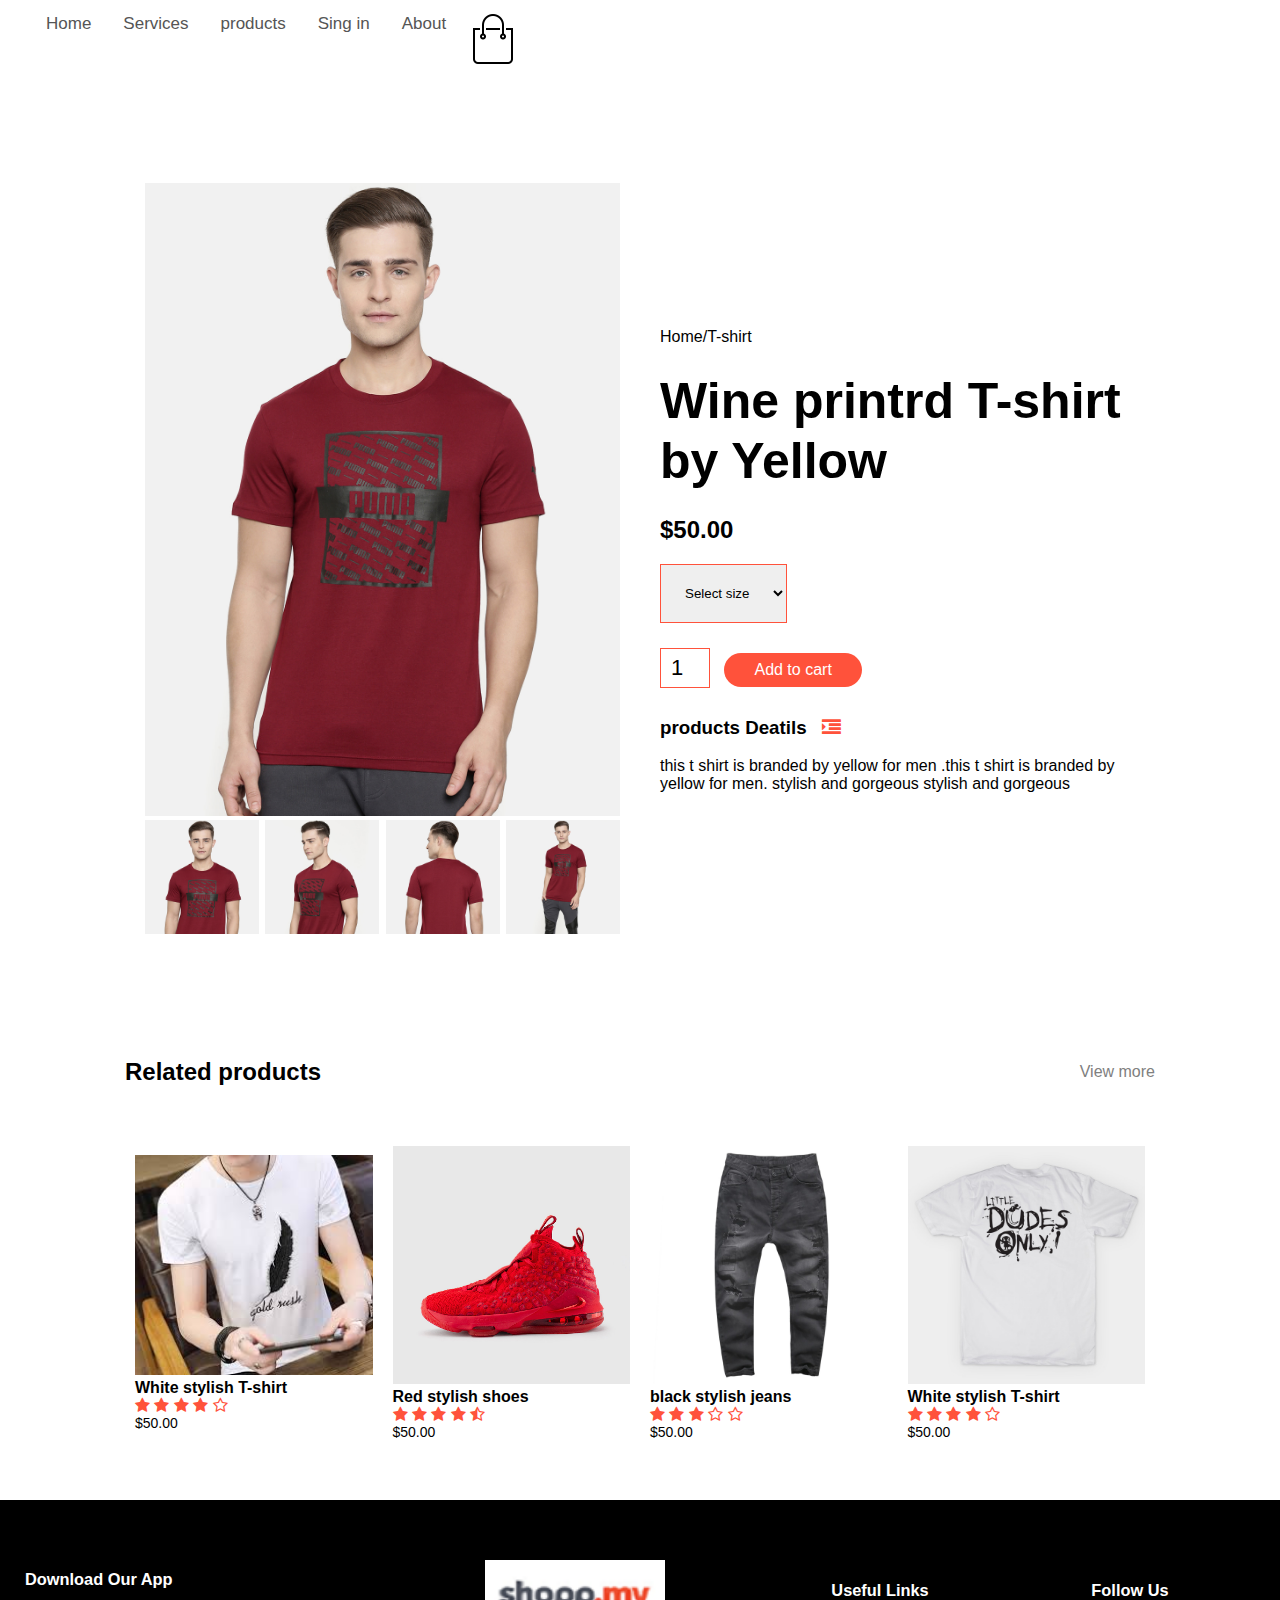
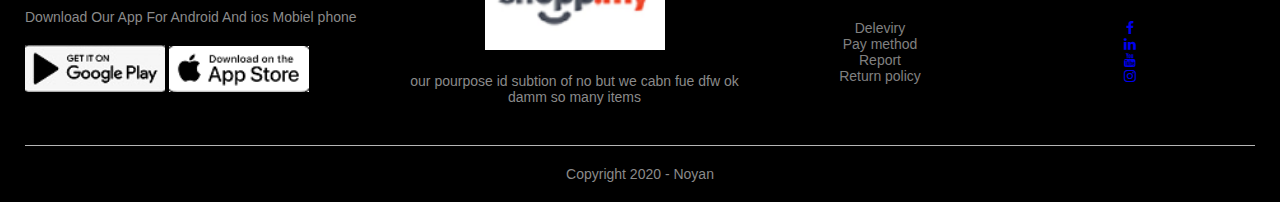
<file: singelproducts.html>
<!DOCTYPE html>
<html lang="en">

<head>
    <meta charset="UTF-8">
    <meta name="viewport" content="width=device-width, inatial-scale=1.0">
    <title>products deatils-Closed </title>
    <link rel="stylesheet" href="styel.css">
    <link rel="stylesheet" href="responsive.css">
    <link href="https://fonts.googleapis.com/css2?family=Poppins:wght@300;400;500;600;700&display=swap" rel="stylesheet">
    <link rel="stylesheet" href="https://cdnjs.cloudflare.com/ajax/libs/font-awesome/4.7.0/css/font-awesome.min.css">

</head>

<body>
       <div class="container">
         <div class="topnav" id="myTopnav">
            <a href="index.html" >Home</a>
          <a href="Services.html">Services</a>
            <a href="products.html">products</a>
           <a href="login.php">Sing in</a>
          <a href="about.html">About</a>
             <a href="cart.html"><img src="images/cart.png" width="50px" height="50px" style="margin-left:  -10px; "></a>
            <a href="javascript:void(0);" class="icon" onclick="myFunction()">
                <i class="fa fa-bars"></i>
            </a>
        </div>
        </div> <!----------------------------------end headder-->
        
        
        
        
<!--        singel products-->
      <div class="small-container single-product">
          <div class="row">
            <div class="col-2">
                <img src="images/product-1.jpg"width="100%" id="productImg ">
                
                <div class="small-img-row">
                    <div class="small-img-col">
                       <img src="images/gallery-1.jpg"width="100%" class="small-img">
                    </div>
                       <div class="small-img-col">
                       <img src="images/gallery-2.jpg"width="100%" class="small-img">
                    </div>
                       <div class="small-img-col">
                        <img src="images/gallery-3.jpg"width="100%" class="small-img">
                    </div>
                       <div class="small-img-col">
                        <img src="images/gallery-4.jpg"width="100%" class="small-img">
                    </div>
                       
                </div>
                
                
                
                
            </div>
             <div class="col-2">
                 <p> Home/T-shirt</p>
                 <h1>Wine printrd T-shirt by Yellow</h1>
                 <h4>$50.00</h4>
                 <select>
                     <option > Select size</option>
                     <option > XXL</option>
                     <option > XL</option>
                      <option > Large</option> 
                      <option > medium</option> 
                      <option > small</option>
                 </select>
                 <input type="number" value="1">
                 <a href="cart.html" class="btn"> Add to cart</a>
                 <h3> products Deatils <i class="fa fa-indent"></i></h3>
                 <br>
                 <p> this t shirt is branded by yellow  for men
                 .this t shirt is branded by yellow  for men.
                 stylish and gorgeous stylish and gorgeous </p>
             </div>
          </div>
          
      </div>
      
<!--       title-->

<div class="small-container">
   <div class="row row-2">
       <h2> Related products</h2>
      <a href="products.html" style="text-decoration: none; color: gray"><p >View more </p></a> 
   </div>
    
</div>



      
       
       
       
       
        <!--     products-->
    <div class="small-container">
       
       
        <div class="row">
            <div class="col-4">
                <img src="photos/t2.jpg" alt="">
                <h4> White stylish T-shirt</h4>
                <div class="rating">
                    <i class="fa fa-star"></i>
                    <i class="fa fa-star"></i>
                    <i class="fa fa-star"></i>
                    <i class="fa fa-star"></i>
                    <i class="fa fa-star-o"></i>
                </div>
                <p> $50.00</p>
            </div>
            <div class="col-4">
                <img src="photos/shoesred.jpg" alt="">
                <h4> Red stylish shoes</h4>
                <div class="rating">
                    <i class="fa fa-star"></i>
                    <i class="fa fa-star"></i>
                    <i class="fa fa-star"></i>
                    <i class="fa fa-star"></i>
                    <i class="fa fa-star-half-o"></i>

                </div>
                <p> $50.00</p>
            </div>
            <div class="col-4">
                <img src="photos/jeans2.jpg" alt="">
                <h4> black stylish jeans</h4>
                <div class="rating">
                    <i class="fa fa-star"></i>
                    <i class="fa fa-star"></i>
                    <i class="fa fa-star"></i>
                    <i class="fa fa-star-o"></i>
                    <i class="fa fa-star-o"></i>
                </div>
                <p> $50.00</p>
            </div>
            <div class="col-4">
                <img src="photos/t3.jpg" alt="">
                <h4> White stylish T-shirt</h4>
                <div class="rating">
                    <i class="fa fa-star"></i>
                    <i class="fa fa-star"></i>
                    <i class="fa fa-star"></i>
                    <i class="fa fa-star"></i>
                    <i class="fa fa-star-o"></i>
                </div>
                <p> $50.00</p>
            </div>
        </div>
        
      
    </div>
    <!--   ------------footer------------>
   <div class="footer">
        <div class="container">
            <div class="row">
                <div class=" footer-col-1">
                    <h3>Download Our App</h3>
                    <p> Download Our App For Android And ios Mobiel phone</p>
                    <div class="app-logo">
                        <img src="photos/play2.png">
                        <img src="photos/app2.png">
                    </div>

                </div>
                <div class=" footer-col-2">
                    <img src="photos/bh.png" alt="">
                    <p> our pourpose id subtion of no but we cabn fue dfw ok damm so many items</p>

                </div>
                <div class=" footer-col-3">
                    <h3>Useful Links</h3>
                    <ul>
                        <li > <a href="Services.html" style="text-decoration: none; color:gray">Deleviry</a></li>
                      <li> <a href="Services.html" style="text-decoration: none; color:gray">Pay method</a></li>
                       <li> <a href="Services.html" style="text-decoration: none; color:gray">Report</a></li>
                        <li> <a href="Services.html" style="text-decoration: none; color:gray">Return policy</a></li>
                    </ul>

                </div>
                <div class=" footer-col-4">
                    <h3>Follow Us</h3>
                    <ul>
                      
                        <li><a href="https://www.facebook.com/profile.php?id=100015827795246">
                            <i class="fa fa-facebook"></i></a> </li>
                        <li><a href="https://www.linkedin.com/in/sm-noyan-8475211b9/">
                            <i class="fa fa-linkedin"></i></a> </li>
                        
                        <li><a href="https://www.youtube.com/"><i class="fa fa-youtube"></i></a></li>
                        <li><a href=https://www.instagram.com/sm_noyan/><i class="fa fa-instagram"></i></a></li>
                    </ul>

                </div>
            </div>
            <hr>
            <p class="copyright"> Copyright 2020 - Noyan</p>
        </div>
    </div>



<!--   java-->
<script>
            function myFunction() {
                var x = document.getElementById("myTopnav");
                if (x.className === "topnav") {
                    x.className += " responsive";
                } else {
                    x.className = "topnav";
                }
            }
      var ProductImg = document.getElementById("productImg");
                var SmallImg= document.getElementsByClassName("small-img");
    console.log(ProductImg);
    console.log(SmallImg);
            
               SmallImg[0].onclick = function()
               {
                    ProductImg.src = SmallImg[0].src;
               }
               SmallImg[1].onclick = function()
               {
                    ProductImg.src = SmallImg[1].src;
               }
               SmallImg[2].onclick = function()
               {
                    ProductImg.src = SmallImg[2].src;
               }
               SmallImg[3].onclick = function()
               {
                    ProductImg.src = SmallImg[3].src;
               }


        </script>
          <!-- js for products gallaery------------------>
          
    



</body>

</html>
</file>
<file: styel.css>
*{
    margin: 0;
    padding: 0;
    box-sizing: border-box;
}
body{
    font-family: 'Poppins', sans-serif;
}



body {
  margin: 0;
  font-family: Arial, Helvetica, sans-serif;
}




.topnav {
  overflow: hidden;
  background-color: ;
    padding-left:5px;
}

.topnav a {
  float: left;
  display: block;
  color: #555;
  text-align: center;
  padding: 14px 16px;
  text-decoration: none;
  font-size: 17px;
}

.topnav a:hover {
  background-color:whitesmoke;
  color: blue;
}

/*.topnav a.active {
  background-color: #4CAF50;
  color: white;
}*/

.topnav .icon {
  display: none;
}






.container{
    max-width: 1300px;
    margin: auto;
    padding-left: 25px;
    padding-right: 25px;
}
.row{
    display: flex;
    align-items: center;
    flex-wrap: wrap;
    justify-content: space-around;
    
    
}
.col-2{
    flex-basis: 50%;
    min-width: 300px;
}
.col-2 img{
    max-width: 100%;
    padding: 50px 0 px;
}
.col-2 h1{
     font-size:50px;
    line-height: 60px;
    margin: 25px 0;
}
.btn{
    text-decoration: none;
    display: inline-block;
    color: #fff;
    background: #ff523b;
    padding: 8px 30px;
    margin: 30px 0;
  border-radius: 30px;
    transition: background 0.5s;
}
.btn:hover{
    background: #563434;
}
.header{
 background: radial-gradient(#fff,#ffd6d6);
    
}
.header.row{
    margin-top: 70px;
}
.categoris{
    margin: 70px 0;
}
.col-3{
    flex-basis: 30%;
    min-width: 250px;
    margin-bottom: 30px;
}
.col-3 img{
    width: 100%;
}
.small-container{
    max-width: 1080px;
    padding-left: 25px;
    padding-right: 25px;
    margin: auto;
}
.col-4{
    flex-basis: 25%;
    padding: 10px;
    min-width: 200px;
    margin-bottom: 50px;
    transition: transform 0.5s;
}
.col-4 img{
    width: 100%;
}
.title{
    text-align: center;
    margin: 0 auto 80px;
    position: relative;
    line-height: 60px;
    color: #555;
}

.title::after{
    content: '';
    background: #ff523b;
    width: 80px;
    height: 5px;
     border-radius:5px;
    position: absolute;
    bottom: 0;
    left: 50%;
    transform: translate(-50%);
}

.h4{
    color: #555;
     font-weight: normal;
}


.col-4 p{
    font-size: 14px;
}
.rating .fa{
    color: #ff523b;
}
.col-4:hover{
    transform: translateY(-5px);
}
/*--------------------offer*/


.offer{
     background: radial-gradient(#fff,#ffd6d6);
    margin-top: 80px;
    padding: 30px 0;
}
col-2 .offer-img{
    padding: 50px;
}
small{
    color: #555;
}


/*----------------------------testominial---------------*/


.testominial{
    padding-top: 100px;
}

.testominial .col-3{
    text-align: center;
    padding: 40px 20px;
    box-shadow: 0 0 20px 0 rgba(0,0,0,0.1);
    cursor: pointer;
    transition: transform 0.5s;
}

.testominial .col-3 img{
    width: 50px;
    margin top: 20px;
    border-radius: 50%;
}
.testominial .col-3:hover{
    transform: translateY(-10px);
}
.fa.fa-quote-left{
    font-size: 35px;
    color: #ff523b;
}
.col-3 p{
    font-size: 12px;
    color: #777;
    margin: 12px 0;
}
.testominial .col-3 h3{
     font-weight: 600;
     font-size: 16px;
    color: #555;
}

/*---------------brands----------*/


.brands{
    margin: 100px auto;
    
}
.col-5{
    width: 160px;
}
.col-5 img{
    width: 100%;
    cursor: pointer;
    filter: grayscale(100%);
}
.col-5 img:hover{
    filter: grayscale(0);
}


/*------------------------------footer----------*/




.footer{
    background: #000;
    color: #8a8a8a;
  font-size: 14px;
    padding: 60px 0 20px;
}
.footer p{
    color: #8a8a8a;
}
.footer h3{
    color: #fff;
    margin-bottom: 20px;
}
.footer-col-1, .footer-col-2, .footer-col-3, .footer-col-4{
    min-width: 250px;
    margin-bottom: 20px;
}


.footer-col-1{
    flex-basis: 30%;
}
.footer-col-2{
    flex: 1;
    text-align: center;
}
.footer-col-2 img{
    width: 180px;
    margin-bottom: 20px;
}
.footer-col-3, .footer-col-4{
    flex-basis: 12%;
    text-align: center;
    
}
ul{
    list-style-type: none;
}
.app-logo{
    margin-top: 20px;
}

.app-logo img{
    width: 140px;
}
.footer hr{
    border: none;
    margin: 20px 0;
    height: 1px;
    background: #b5b5b5;
    
}
.copyright{
    text-align: center;
}
/*all products*/
.row-2{
    justify-content: space-between;
    margin: 100px auto 50px;
    
}
select{
    border: 1px solid #ff523b;
    padding: 5px;
}
select:focus{
    outline: none;
}
.page-btn{
    margin: 0 auto 80px;
    
}
.page-btn span{
    display: inline-block;
    border:  1px solid #ff523b;
    margin-left: 10px;
    width: 40px;
    height: 40px;
    text-align: center;
    line-height: 40px;
    cursor: pointer;
}
.page-btn span:hover{
    background:#ff523b;
    color: #fff;
}
/*singel products*/
.single-product{
    margin-top: 80px;
}
.single-product .col-2 img{
    padding: 0;
    
}
.single-product .col-2{
    padding:20px; 
}
.single-product h4{
    margin: 20px 0;
    font-size: 24px;
    font-weight: bold;
}
.single-product select{
    display: block;
    padding: 20px;
    margin-top: 10px;
    
}
.single-product input{
    width: 50px;
    height: 40px;
    padding-left: 10px;
    font-size: 22px;
    margin-right: 10px;
    border: 1px solid #ff523b;
    
}
input:focus{
    outline: none;
}
.single-product .fa{
    color:#ff523b;
    margin-left: 10px;
}
.small-img-row{
    display: flex;
    justify-content: space-between;
}
.small-img-col{
    flex-basis: 24%;
    cursor: pointer;
}
/*cart items*/
.cart-page{
    margin:  80px auto;
}
table{
    width: 100%;
    border-collapse: collapse;
}
.cart-info{
    display: flex;
    flex-wrap: wrap;
}
th{
    text-align: left;
    padding: 5px;
    color: #fff;
    background: #ff523b;
    font-weight: normal;
}
td{
    padding: 10px 5px;
}
td input{
    width: 40px;
    height: 30px;
    padding: 5px; 
    
}
td a{
    color:  #ff523b;
    font-size: 12px;
    text-decoration: none;
    
}
td img{
    width: 80px;
    height: 80px;
    margin-right: 10px;
    
}
.total-price{
    display: flex;
    justify-content: flex-end;
    
}
.total-price table{
    border-top: 3px solid #ff523b;
    width: 100%;
    max-width: 400px;
}
td:last-child{
    text-align: right;
}
th:last-child{
    text-align: right;
}
/*account pages*/
.account-page{
   
    padding: 50px 0;
    background: radial-gradient(#fff,#ffd6d6);
}
.form-container{
    background: #fff;
    width: 300px;
    height: 400px;
    position: relative;
    text-align: center;
    padding: 20px 0;
    margin: auto;
    box-shadow: 0 0 20px 0px rgb(0,0,0,0.1);
    overflow: hidden;
}
.form-container span{
    font-weight: bold;
    padding: 0 10px;
    color: #555;
    cursor: pointer;
    width: 100px;
    display: inline-block;
}
.form-btn{
    display: inline-block;
    
}
.form-container form{
    max-width: 300px;
    padding: 0 20px;

    position: absolute;
    top: 130px;
    transition: transform 1s;
    

}

form input{
    width: 100%;
    height: 30px;
    margin: 10px 0;
    padding: 0 10px;
    border: 1px solid #ccc;
    
}
form .btn{
    width: 100%;
    border: none;
    cursor: pointer;
    margin: 10px 0;
    
}
form .btn:focus{
    outline: none;
}
#LoginForm{
    left: -300px;
    
}
#RegForm{
   left: 0; 
}
form a{
    font-size: 12px;
    color: #555;
    text-decoration: none;
    
}
#Indicator{
    width: 100px;
    border: none;
    background: #ff523b;
    height: 3px;
    margin-top: 8px;
    transform: translate(100px);
    transition: transform 1s;
}


/*about*/
/*============== contact_area css ================*/
.mapBox {
  height: 420px;
  margin-bottom: 80px; }

.contact_info .info_item {
  position: relative;
  padding-left: 45px; }
  .contact_info .info_item i {
    position: absolute;
    left: 0;
    top: 0;
    font-size: 20px;
    line-height: 24px;
    color: #766dff;
    font-weight: 600; }
  .contact_info .info_item h6 {
    font-size: 16px;
    line-height: 24px;
    color: "Roboto", sans-serif;
    font-weight: bold;
    margin-bottom: 0px;
    color: #222222; }
    .contact_info .info_item h6 a {
      color: #222222; }
  .contact_info .info_item p {
    font-size: 14px;
    line-height: 24px;
    padding: 2px 0px; }

.contact_form .form-group {
  margin-bottom: 10px; }
  .contact_form .form-group .form-control {
    font-size: 13px;
    line-height: 26px;
    color: #999;
    border: 1px solid #eeeeee;
    font-family: "Roboto", sans-serif;
    border-radius: 0px;
    padding-left: 20px; }
    .contact_form .form-group .form-control:focus {
      box-shadow: none;
      outline: none; }
    .contact_form .form-group .form-control.placeholder {
      color: #999; }
    .contact_form .form-group .form-control:-moz-placeholder {
      color: #999; }
    .contact_form .form-group .form-control::-moz-placeholder {
      color: #999; }
    .contact_form .form-group .form-control::-webkit-input-placeholder {
      color: #999; }
  .contact_form .form-group textarea {
    resize: none; }
    .contact_form .form-group textarea.form-control {
      height: 140px; }
.contact_form .submit_btn {
  margin-top: 20px;
  cursor: pointer; }

  /*team*/
  


/* ----------------------- Our Story area ---------------------- */
.wrapper .our-story-area{
    padding: 80px 0px;
    background: #f6f6f6;
}
.wrapper .our-story-area .section-heading{}
.wrapper .our-story-area .section-heading h1,.wrapper .our-team .section-heading h1{
    text-align: center;
    padding-bottom: 20px;
    text-transform: uppercase;
    letter-spacing: 2px;
}
.wrapper .our-story-area p{
    text-align: justify;
    font-size: 18px;
    padding: 0px 25px;
}



/* ----------------------- Our Team area ---------------------- */
.wrapper .our-team{
    padding: 80px 0px;
}
.wrapper .our-team .section-heading{}
.wrapper .our-team .all-members{
    display: flex;
    justify-content: center;
    flex-wrap: wrap;
}
.wrapper .our-team .all-members .single-member{
    width: 200px;
    margin: 0px 15px;
    position: relative;
    height: 280px;
    overflow: hidden;
}
.wrapper .our-team .all-members .single-member .first-look{
    height: 280px;
    width: 200px;
}
.wrapper .our-team .all-members .single-member .first-look img{
    max-width: 100%;
}
.wrapper .our-team .all-members .single-member .first-look h1{
    font-size: 22px;
    color: #6a6a6a;
}
.wrapper .our-team .all-members .single-member .first-look h2{
    font-size: 18px;
    color: #9b9b9b;
}


.wrapper .our-team .all-members .single-member .after-hover{
    background: rgba(84, 126, 191, 0.9);
    position: absolute;
    height: 280px;
    width: 200px;
    top: 0;
    left: 0;
    transition: 1s;
    transform: translateY(-280px);
    
}
.wrapper .our-team .all-members .single-member:hover .after-hover{
   
    transform: translateY(0px);
}
.wrapper .our-team .all-members .single-member .after-hover h1{
    text-align: center;
    font-size: 26px;
    text-transform: uppercase;
    color: white;
    padding: 9px 0px;
}
.wrapper .our-team .all-members .single-member .after-hover p{
    color: #e2e2e2;
    text-align: justify;
    padding: 0px 15px;
}
.wrapper .our-team .all-members .single-member .after-hover ul{
    display: flex;
    justify-content: center;
    list-style: none;
    padding-top: 13px;
}
.wrapper .our-team .all-members .single-member .after-hover ul>li{}
.wrapper .our-team .all-members .single-member .after-hover ul>li>a{
    padding: 5px;
    font-size: 23px;
    color: white;
}


/* ----------------------- Google Map Area ---------------------- */
.wrapper .google-map-area{
    width: 100%;
    height: 400px;
    padding: 25px 0px;
    background: #f6f6f6;
}
.wrapper .google-map-area h1{
    text-align: center;
    padding-bottom: 20px;
    text-transform: uppercase;
}



















  /*end team*/


/*end about*/
</file>
<file: responsive.css>
@media screen and (max-width: 600px) {
  .topnav a:not(:first-child) {display: none;}
  .topnav a.icon {
    float: right;
    display: block;
  }
}

@media screen and (max-width: 600px) {
  .topnav.responsive {position: relative;}
  .topnav.responsive .icon {
    position: absolute;
    right: 0;
    top: 0;
  }
  .topnav.responsive a {
    float: none;
    display: block;
    text-align: left;
  }
}
@media screen and (max-width: 600px){
    .row{
        text-align: center;
    }
    .col-2, .col-3, .col-4{
        flex-basis: 100%;
    }
    
    .single-product .row{
        text-align: left;
        
        
    }
    .single-product .col-2{
        padding: 25px 0;
    }
    .single-product h1{
        font-size: 26px;
        line-height: 32px;
    }
    .cart-info p{
        display: none;
        
    }
    
}




/*member*/
@media only screen and (max-width:1200px){
    .wrapper .our-team .all-members .single-member{
        width: 30%;
        margin-top: 25px;
    }
}

@media only screen and (max-width:768px){
    .wrapper{
        padding: 0px 10%;
    }
    .wrapper .our-team .all-members{
        flex-direction: column;
    }
    .wrapper .our-team .all-members .single-member{
        width: 200px;
        display: block;
        margin: auto;
    }
    .wrapper .menu-area>ul{
        flex-direction: column;
    }
}

@media only screen and (max-width:480px){
    .wrapper .our-team .all-members .single-member{
        padding-bottom: 30px;
    }
    .section-heading h1{
        font-size: 22px;
    }
    .wrapper .google-map-area h1{
        font-size: 22px;
    }
}

@media only screen and (max-width:320px){
    .wrapper{
        padding: 0px 1%;
    }
}
</file>
